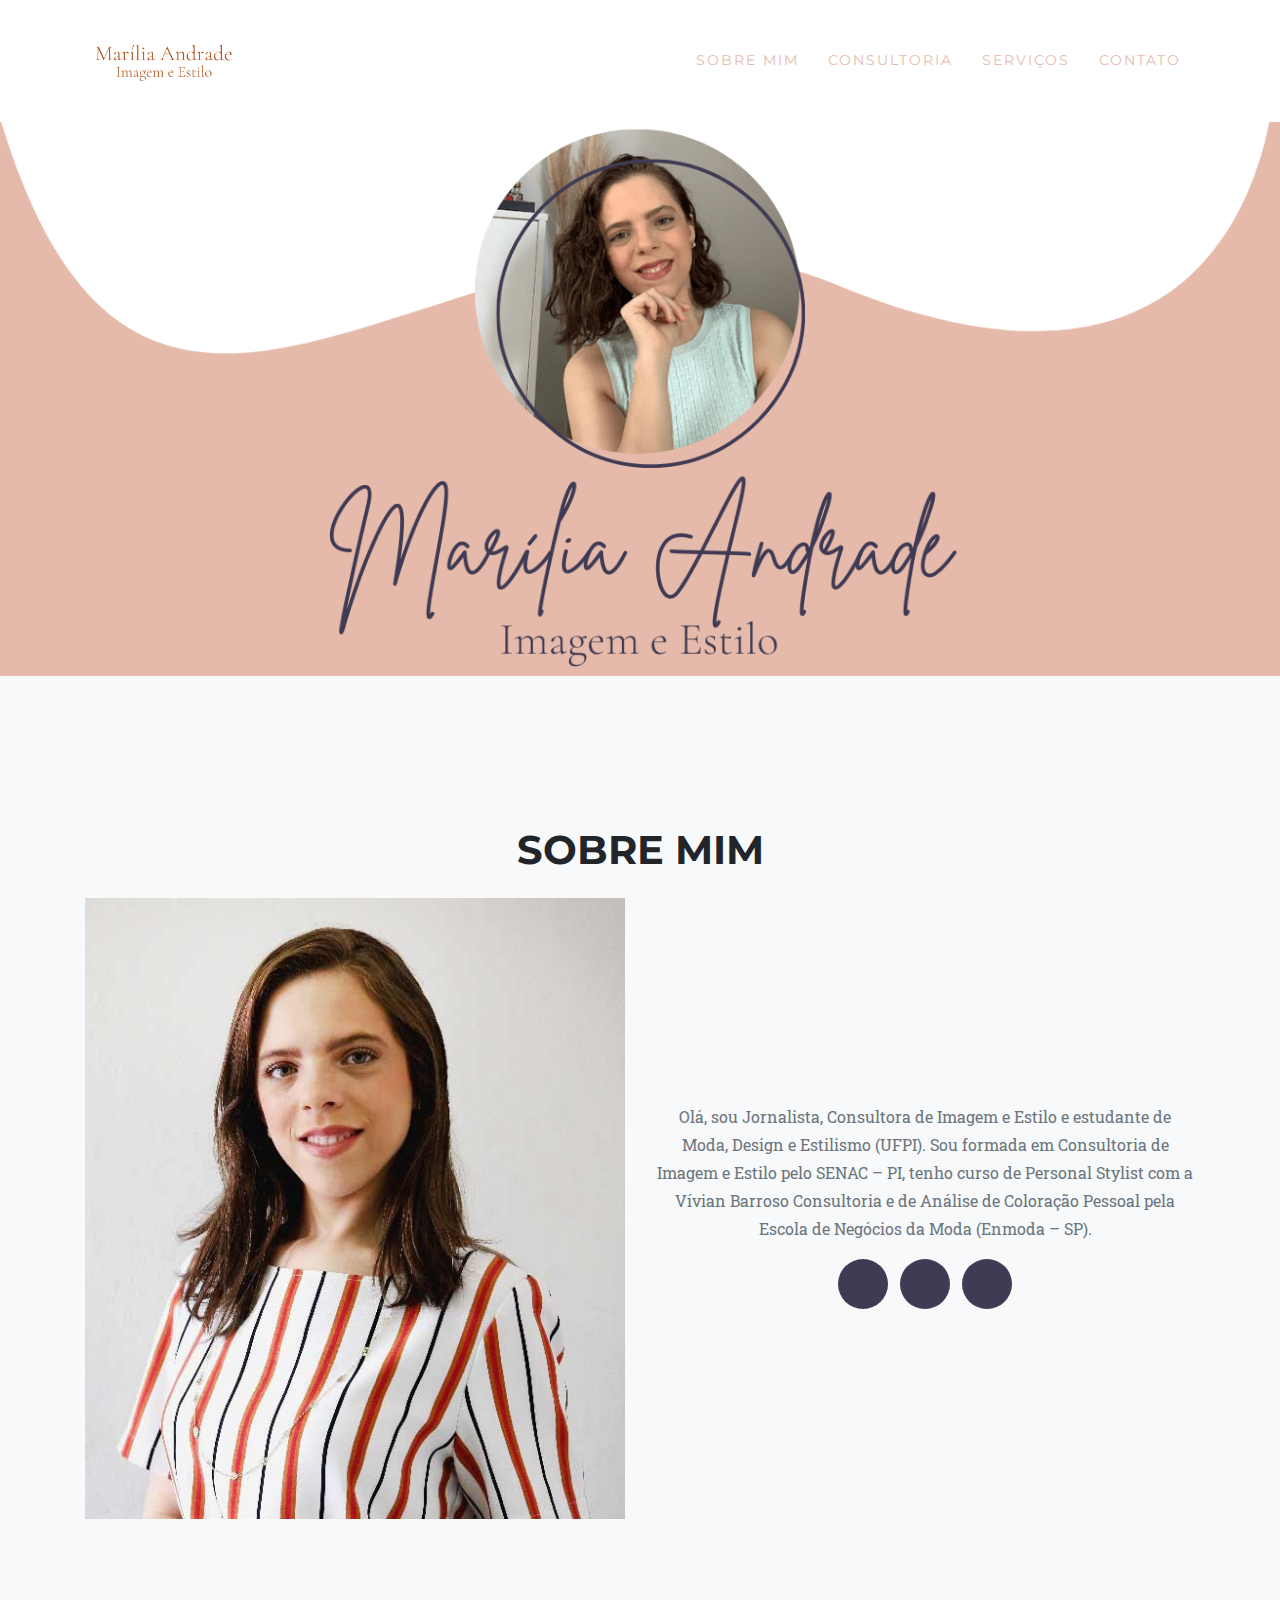
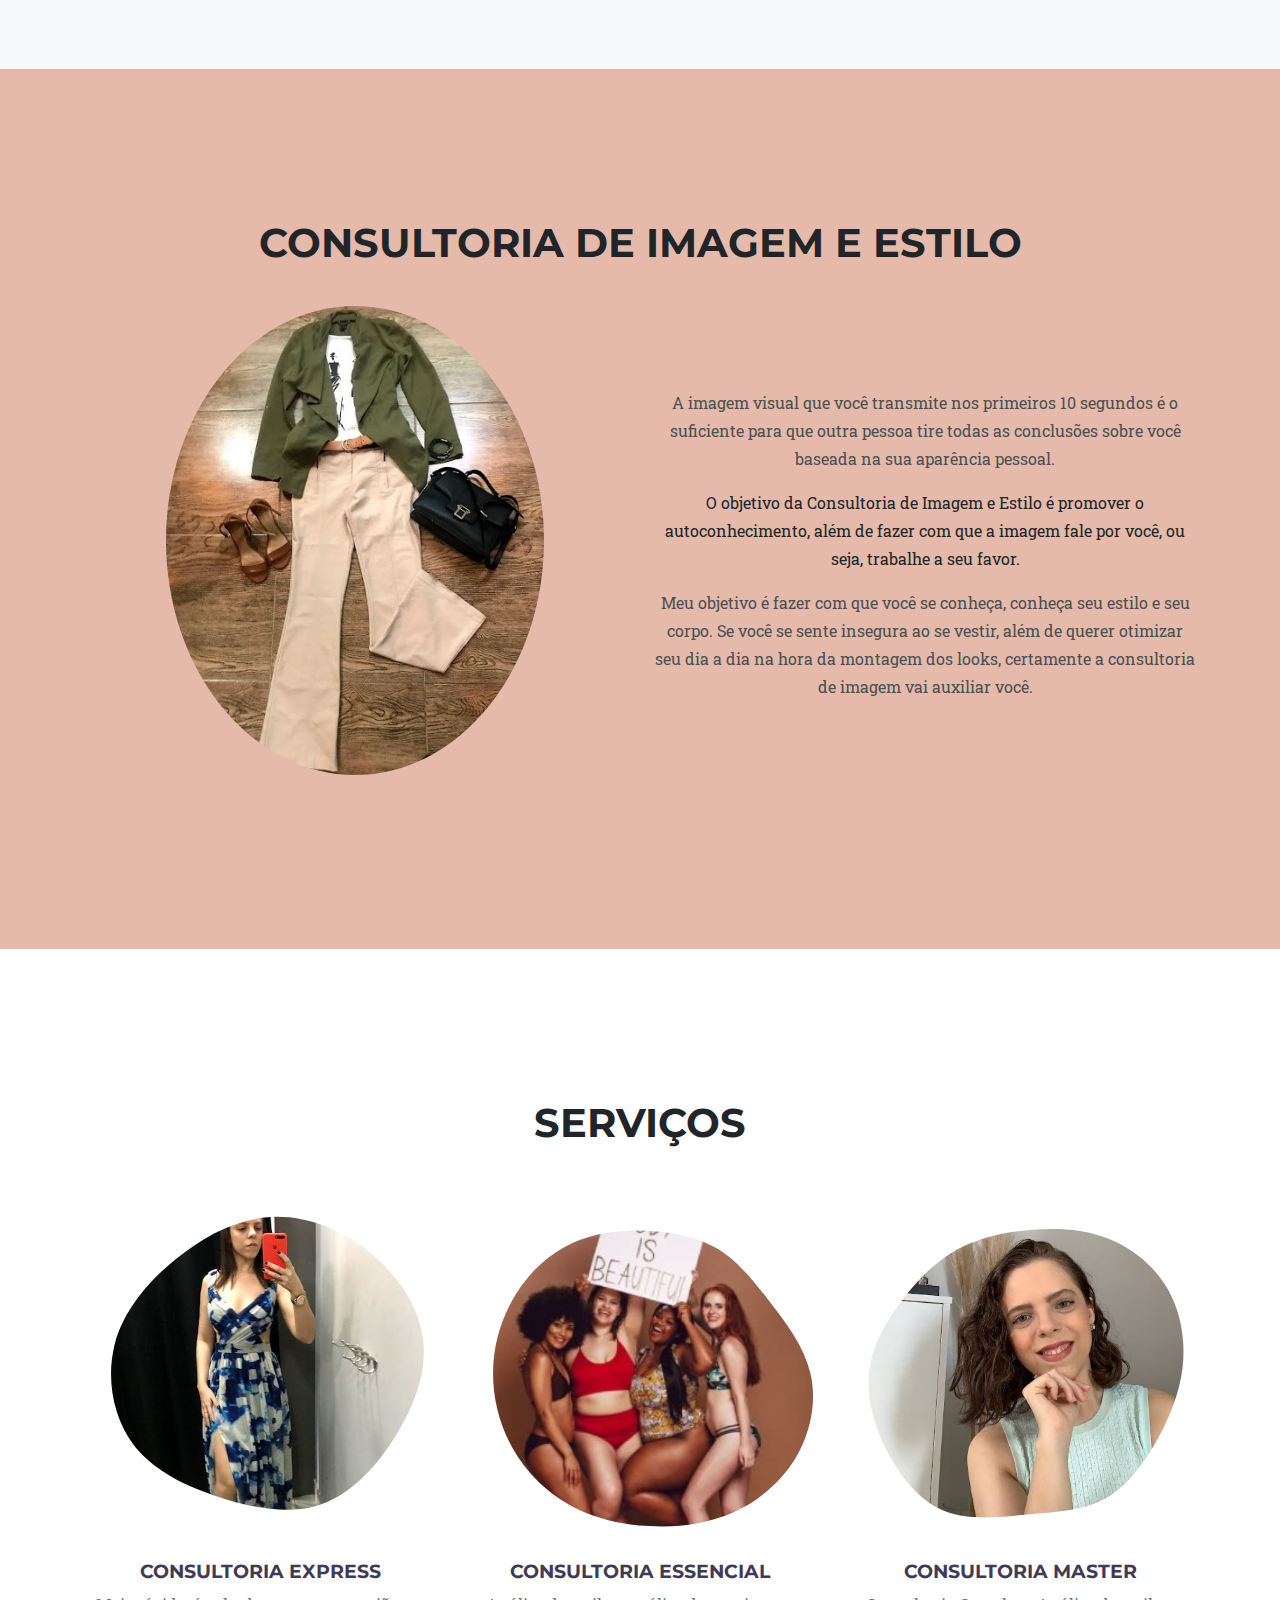
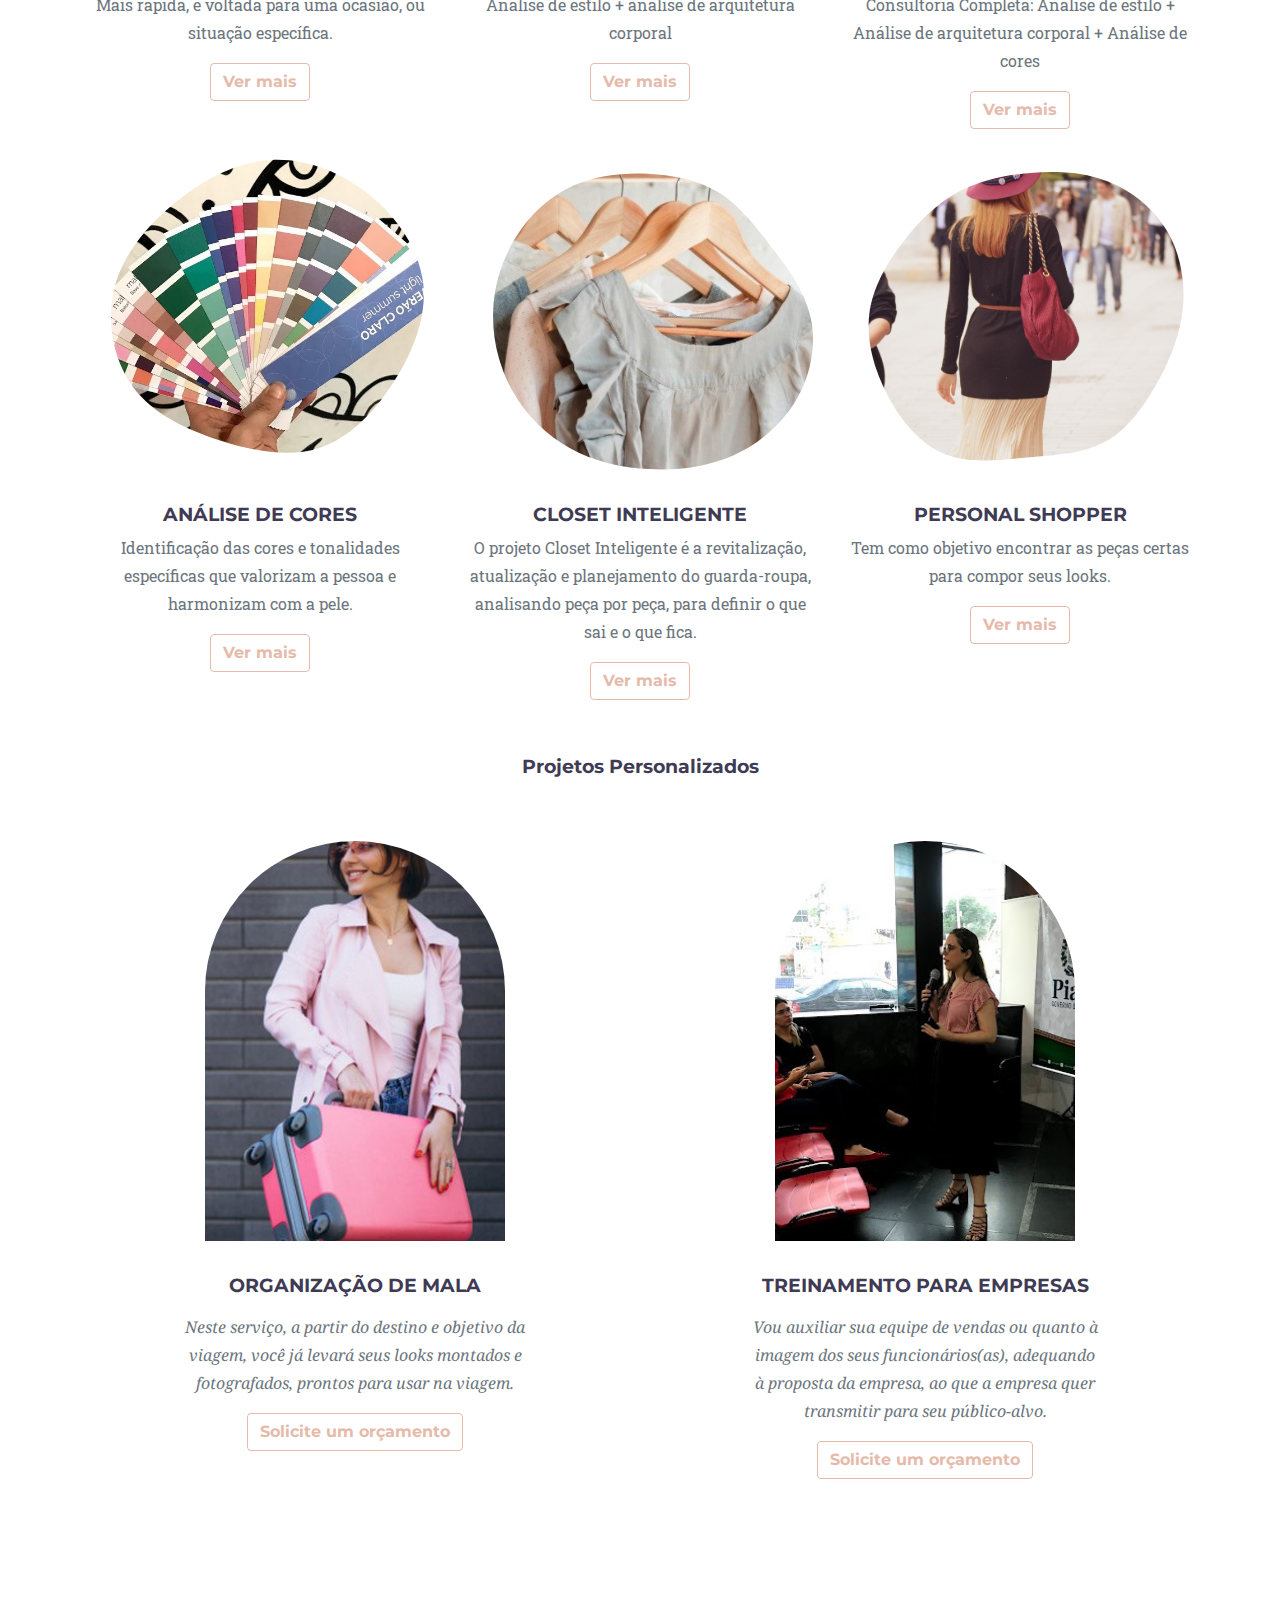
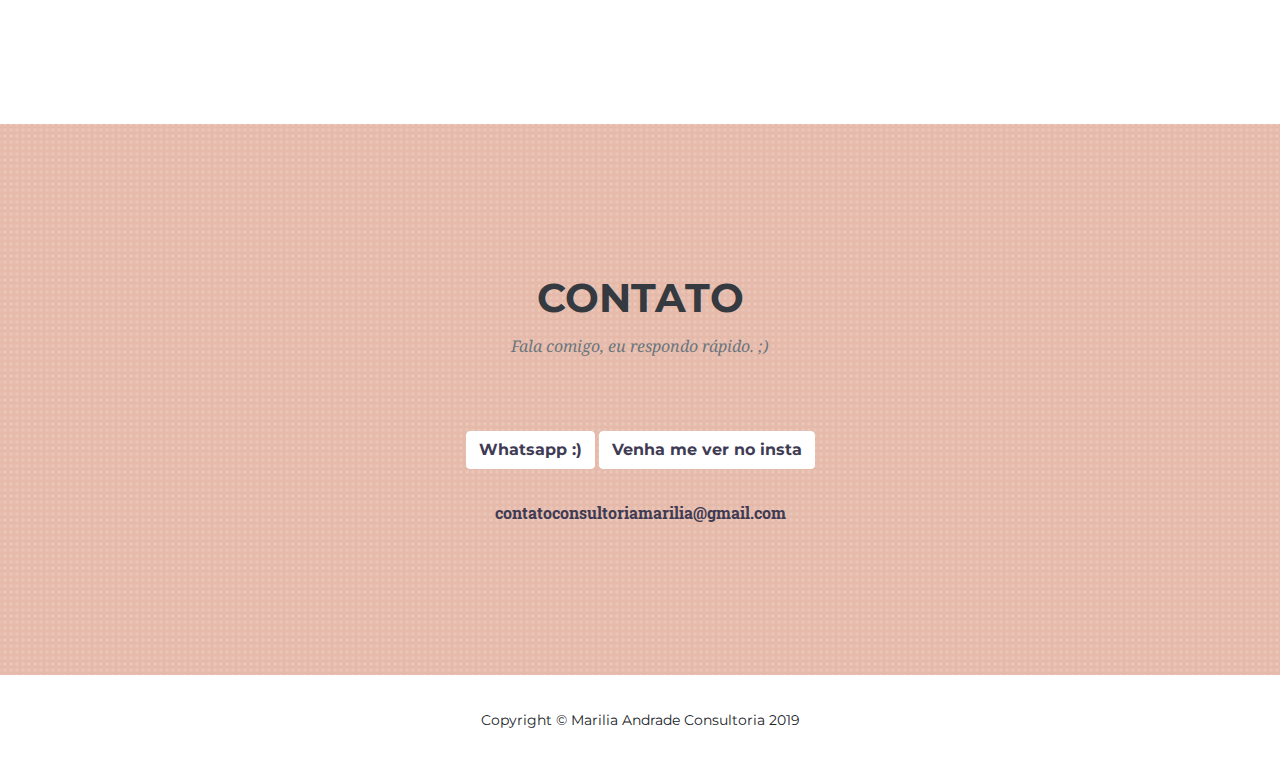
<file: index.html>
<!DOCTYPE html>
<html lang="en">

<head>
  <base href="./">
  <meta charset="utf-8">
  <meta name="viewport" content="width=device-width, initial-scale=1, shrink-to-fit=no">
  <meta name="description" content="Consultoria de Imagem e Estilo">
  <meta name="author" content="Marília Andrade">
  
  <meta property="og:title" content="Marília Andrade" />
  <meta property="og:type" content="activity" />
  <meta property="og:description" content="Consultoria de Imagem e Estilo" />
  <meta property="og:image" content="./img/logo.png" />
  <meta property="og:url" content="http://mariliaandradeconsultoria.com.br" />
  <meta property="og:site_name" content="Marília Andrade" />

  <meta name="twitter:card" content="summary">
  <meta name="twitter:title" content="Marília Andrade" />
  <meta name="twitter:description" content="Consultoria de Imagem e Estilo" />
  <meta name="twitter:image" content="./img/logo.png" />
  <meta name="twitter:url" content="http://mariliaandradeconsultoria.com.br" />

  <title>Marília Andrade - Imagem e Estilo</title>
  <!-- Bootstrap core CSS -->
  <link rel="stylesheet" href="./css/bootstrap.min.css">
  <link rel="shortcut icon" href="./img/logo.png" >
  <!-- Custom fonts for this template -->
  <link href="https://fonts.googleapis.com/css?family=Montserrat:400,700" rel="stylesheet" type="text/css">
  <link href='https://fonts.googleapis.com/css?family=Kaushan+Script' rel='stylesheet' type='text/css'>
  <link href='https://fonts.googleapis.com/css?family=Droid+Serif:400,700,400italic,700italic' rel='stylesheet' type='text/css'>
  <link href='https://fonts.googleapis.com/css?family=Roboto+Slab:400,100,300,700' rel='stylesheet' type='text/css'>
  <link href="https://use.fontawesome.com/releases/v5.7.2/css/all.css" rel="stylesheet" integrity="sha384-fnmOCqbTlWIlj8LyTjo7mOUStjsKC4pOpQbqyi7RrhN7udi9RwhKkMHpvLbHG9Sr" crossorigin="anonymous">
  <!-- Custom styles for this template -->
  <link rel="stylesheet" href="./css/landing/agency.min.css">
  <style>
    html { scroll-behavior: smooth; }
    header#header{
      background-color: var(--alternate-color);
      background-image: url('img/bg.png');
      background-size: cover;
      background-position-y: top;
      margin-top: 100px;
      height: 45vw;
    }
    .servico{padding-top:.5em;padding-bottom:.5em;}.no-full{max-width:70%}
    .servico h4 {
      color: var(--link-color);
    }
    @media screen and (max-width: 576px) {
      #portfolio .portfolio-item .portfolio-caption {
        padding: 8px;
      }  
    }
    .servico h4, #portfolio .portfolio-item .portfolio-caption h4 {
      font-size: 1.2rem;
    }
    img#logo {
      transition: all .3s ease-in;
    }
    a.whatsapp em:before { color: #25D366;}
    a.instagram em:before { color: #E1306C;}
    section#contact {
      background-color: var(--dark-color, #212529);
      background-image: url(img/polkaver.png);
      background-repeat: repeat;
      background-position: top right;
      background-size: 6px;
    }
    .mainNav .navbar-nav .nav-item .nav-link{
      transition: all .3s ease-in;
    }
    .mainNav .navbar-nav .nav-item .nav-link.active {
      color: var(--link-color);
    }
    .bg-dark *::selection, .navbar-dark *::selection, .bg-pink *::selection, section#contact *::selection {
      background-color: #726c92;
      color: black;
    }
    .bg-pink .text-muted {color: #4a5054 !important;}
    .item > * > clipPath { transform: scale(1.05); }
    .clip-arc {
      clip-path: path('M 0 200 L 0,75 A 5,5 0,0,1 150,75 L 200 200 z');
    }
    .btn-outline-primary{
      color: var(--main-color);
      border-color: var(--main-color);
    }
    .btn-outline-primary:focus, .btn-outline-primary:hover{
      background-color: var(--main-color);
      border-color: var(--main-color);
      color: white;
    }
    .portfolio-modal .modal-content ul.item-intro li {
      font-size: 16px;
      font-style: italic;
      font-family: 'Droid Serif',-apple-system,BlinkMacSystemFont,'Segoe UI',Roboto,'Helvetica Neue',Arial,sans-serif,'Apple Color Emoji','Segoe UI Emoji','Segoe UI Symbol','Noto Color Emoji';
    }
    </style>
</head>

<body id="page-top">

  <!-- Navigation -->
  <nav class="navbar navbar-expand-lg navbar-light fixed-top mainNav" id="mainNav">
    <div class="container">
      <a class="navbar-brand js-scroll-trigger" title="Marília Andrade Consultoria" href="https://mariliaandradeconsultoria.com.br/#top"><img id="logo" style="max-width:160px" src="./img/logo.png" alt="Marília Andrade" /></a>
      <button class="navbar-toggler navbar-toggler-right" type="button" data-toggle="collapse" data-target="#navbarResponsive" aria-controls="navbarResponsive" aria-expanded="false" aria-label="Toggle navigation">
        Menu
        <i class="fas fa-bars"></i>
      </button>
      <div class="collapse navbar-collapse" id="navbarResponsive">
        <ul class="navbar-nav text-uppercase ml-auto">
          <li class="nav-item">
            <a class="nav-link js-scroll-trigger" href="#about">Sobre Mim</a>
          </li>
          <li class="nav-item">
            <a class="nav-link js-scroll-trigger" href="#consulting">Consultoria</a>
          </li>
          <li class="nav-item">
            <a class="nav-link js-scroll-trigger" href="#services">Servi&ccedil;os</a>
          </li>
          <li class="nav-item">
            <a class="nav-link js-scroll-trigger" href="#contact">Contato</a>
          </li>
          <li class="nav-item" style="display:none">
            <a class="nav-link" href="/cliente">Área do cliente</a>
          </li>
        </ul>
      </div>
    </div>
  </nav>

  <!-- Header -->
  <header id="header" class="masthead">
    <div class="container">
      <div class="intro-text">
        <div class="intro-lead-in">
          <!--img src="img/marilia.png" style="max-width:64%;opacity:0;" -->
        </div>
        <div class="intro-heading" style="display:none;">Imagem é tudo!</div>
        <a class="btn btn-primary btn-xl text-uppercase js-scroll-trigger hidden" style="display:none" href="#services">Tell Me More</a>
      </div>
    </div>
  </header>

  
  <!-- Team -->
  <section id="about" class="bg-light">
    <div class="container">
      <div class="row">
        <div class="col-lg-12 text-center">
          <h2 class="section-heading text-uppercase mb-4">Sobre Mim</h2>
        </div>
      </div>
      <div class="row">
        <div class="col-12 col-sm-6" style="display: flex; justify-content: center; align-items: center;">
          <img src="img/marilia-p.jpg" style="max-width: 100%;" />
        </div>
        <div class="col-12 col-sm-6" style="display: flex; justify-content: center; align-items: center;">
          <div class="team-member" style="margin-bottom: 0;">
            <!--h4>Marília Andrade</h4 -->
            <p class="text-muted">
              Ol&aacute;, sou Jornalista, Consultora de Imagem e Estilo e estudante de Moda, Design e Estilismo (UFPI). 
              Sou formada em Consultoria de Imagem e Estilo pelo SENAC – PI, tenho curso de Personal Stylist com a Vívian Barroso Consultoria e de Análise de Coloração Pessoal pela Escola de Negócios da Moda (Enmoda – SP).
            </p>
            <ul class="list-inline social-buttons">
              <li class="list-inline-item">
                <a href="https://twitter.com/mariliaandrade">
                  <i class="fab fa-twitter"></i>
                </a>
              </li>
              <li class="list-inline-item">
                <a href="https://instagram.com/eumariliaandrade">
                  <i class="fab fa-instagram"></i>
                </a>
              </li>
              <li class="list-inline-item">
                <a href="https://api.whatsapp.com/send?phone=5586988772062">
                  <i class="fab fa-whatsapp"></i>
                </a>
              </li>
            </ul>
          </div>
        </div>
      </div>
    </div>
  </section>

  
  <!-- Services -->
  <section id="consulting" class="bg-pink">
    <div class="container">
      <div class="row mb-3">
        <div class="col-lg-12 text-center">
          <h2 class="section-heading text-uppercase">Consultoria de Imagem e Estilo</h2>
          <!-- h3 class="section-subheading text-muted">Lorem ipsum dolor sit amet consectetur.</h3 -->
        </div>
      </div>
      <div class="row servico text-center servico-1 mb-3">
        <div class="col-sm-6 col-xs-12" style="display: flex; justify-content: center; align-items: center;">
          <img class="img-fluid d-block mx-auto rounded-circle no-full" src="./img/09.jpeg" alt="">
        </div>
        <div class="col-sm-6 col-xs-12" style="display: flex; flex-direction: column; justify-content: center; align-items: center;">
          <!--h4 class="service-heading">Consultoria de Imagem e Estilo</h4-->
          <br/>
          <p class="text-muted">
            A imagem visual que você transmite nos primeiros 10 segundos
            é o suficiente para que outra pessoa tire todas as conclusões
            sobre você baseada na sua aparência pessoal.
          </p>
          <p class="">
            O objetivo da Consultoria de Imagem e Estilo é promover o
            autoconhecimento, além de fazer com que a imagem fale por
            você, ou seja, trabalhe a seu favor.
          </p>
          <p class="text-muted">
            Meu objetivo é fazer com que você se conheça, conheça seu
            estilo e seu corpo. Se você se sente insegura ao se vestir, além
            de querer otimizar seu dia a dia na hora da montagem dos
            looks, certamente a consultoria de imagem vai auxiliar você.
          </p>
        </div>
      </div>
    </div>
  </section>


  


  <!-- Services -->
  <section id="services">
    <div class="container">
      <div class="row mb-3">
        <div class="col-lg-12 text-center">
          <h2 class="section-heading text-uppercase">Serviços</h2>
        </div>
      </div>
      <div class="row servico text-center servico-1 mb-3">
        <div class="col-6 col-sm-4 mb-8 item">
          <svg viewBox="0 0 200 200" xmlns="http://www.w3.org/2000/svg" fill-rule="evenodd" clip-rule="evenodd" stroke-linejoin="round">
              <clipPath id="mask">
                  <path transform="translate(100 100)" d='M54.5,-64.4C70.2,-51.9,82,-34.2,84.1,-15.8C86.1,2.6,78.4,21.7,67.7,38.1C57.1,54.6,43.5,68.4,27.4,73.6C11.2,78.9,-7.5,75.5,-26,69.6C-44.5,63.7,-62.8,55.2,-73.8,40.5C-84.8,25.8,-88.5,4.7,-83.9,-13.6C-79.2,-31.9,-66.1,-47.6,-50.7,-60.1C-35.3,-72.6,-17.7,-82.1,0.9,-83.1C19.5,-84.2,38.9,-76.9,54.5,-64.4Z'>
              </clipPath>
              <image width="100%" height="100%" clip-path="url(#mask)" preserveAspectRatio="xMidYMid slice" href="./img/01.jpeg" />
          </svg>
          <!--<img class="img-fluid d-block mx-auto rounded-circle no-full clip-path1" src="./img/01.jpeg" alt="">-->
          <h4 class="mt-4">CONSULTORIA EXPRESS</h4>
          <p class="text-muted mt-2">Mais rápida, é voltada para uma ocasião, ou situação específica.</p>
          <a class="portfolio-link btn btn-outline-primary" data-toggle="modal" href="#portfolioModal1">Ver mais</a>
        </div>
        <div class="col-6 col-sm-4 mb-8 item">
          <svg viewBox="0 0 200 200" xmlns="http://www.w3.org/2000/svg" fill-rule="evenodd" clip-rule="evenodd" stroke-linejoin="round">
            <clipPath id="mask2">
              <path transform="translate(100 100)" d='M37.7,-65.7C48.6,-59,57,-48.4,66,-36.8C75,-25.2,84.6,-12.6,88,2C91.4,16.5,88.5,33,80.7,46.7C72.9,60.4,60.2,71.3,45.9,77.7C31.6,84,15.8,85.9,0.5,85.1C-14.9,84.3,-29.8,80.9,-42.8,73.7C-55.7,66.6,-66.7,55.7,-74,42.8C-81.3,29.9,-85.1,14.9,-84.7,0.19999999999999996C-84.4,-14.5,-79.9,-29.1,-72.2,-41.3C-64.5,-53.6,-53.5,-63.5,-40.9,-69.2C-28.3,-74.9,-14.1,-76.3,-0.3999999999999999,-75.7C13.4,-75,26.8,-72.3,37.7,-65.7Z'>
            </clipPath>
            <image width="100%" height="100%" clip-path="url(#mask2)" preserveAspectRatio="xMidYMid slice" href="./img/02.jpeg" />
          </svg>
          <!--<img class="img-fluid d-block mx-auto rounded-circle no-full clip-path2" src="./img/02.jpeg" alt="">-->
          <h4 class="mt-4">CONSULTORIA ESSENCIAL</h4>
          <p class="text-muted mt-2">Análise de estilo + análise  de arquitetura corporal</p>
          <a class="portfolio-link btn btn-outline-primary" data-toggle="modal" href="#portfolioModal2">Ver mais</a>
        </div>
        <div class="col-6 col-sm-4 mb-8 item">
          <svg viewBox="0 0 200 200" xmlns="http://www.w3.org/2000/svg" fill-rule="evenodd" clip-rule="evenodd" stroke-linejoin="round">
            <clipPath id="mask3">
              <path transform="translate(100 100)" d='M42.8,-71.6C56.3,-66.4,68.5,-56.5,75.7,-43.8C83,-31,85.4,-15.5,83.7,-1C81.9,13.5,76.2,27.1,68.9,39.8C61.6,52.5,52.8,64.3,41,70.5C29.3,76.8,14.7,77.4,-0.8,78.8C-16.2,80.2,-32.5,82.2,-45.8,76.9C-59.1,71.6,-69.5,58.9,-76.9,44.8C-84.2,30.8,-88.5,15.4,-86.8,1.0000000000000002C-85.1,-13.4,-77.3,-26.8,-68.5,-38.3C-59.7,-49.9,-49.8,-59.5,-38.2,-65.8C-26.6,-72.1,-13.3,-75,0.7,-76.1C14.7,-77.3,29.4,-76.8,42.8,-71.6Z'>
            </clipPath>
            <image width="100%" height="100%" clip-path="url(#mask3)" preserveAspectRatio="xMidYMid slice" href="./img/03.jpeg" />
          </svg>
          <!--<img class="img-fluid d-block mx-auto rounded-circle no-full clip-path3" src="./img/03.jpeg" alt="">-->
          <h4 class="mt-4">CONSULTORIA MASTER</h4>
          <p class="text-muted mt-2">Consultoria Completa: 
            Análise de estilo + Análise de arquitetura corporal + Análise de cores</p>
          <a class="portfolio-link btn btn-outline-primary" data-toggle="modal" href="#portfolioModal3">Ver mais</a>
        </div>
        <div class="col-6 col-sm-4 mb-8 item">
          <svg viewBox="0 0 200 200" xmlns="http://www.w3.org/2000/svg" fill-rule="evenodd" clip-rule="evenodd" stroke-linejoin="round">
            <clipPath id="mask">
                <path transform="translate(100 100)" d='M54.5,-64.4C70.2,-51.9,82,-34.2,84.1,-15.8C86.1,2.6,78.4,21.7,67.7,38.1C57.1,54.6,43.5,68.4,27.4,73.6C11.2,78.9,-7.5,75.5,-26,69.6C-44.5,63.7,-62.8,55.2,-73.8,40.5C-84.8,25.8,-88.5,4.7,-83.9,-13.6C-79.2,-31.9,-66.1,-47.6,-50.7,-60.1C-35.3,-72.6,-17.7,-82.1,0.9,-83.1C19.5,-84.2,38.9,-76.9,54.5,-64.4Z'>
            </clipPath>
            <image width="100%" height="100%" clip-path="url(#mask)" preserveAspectRatio="xMidYMid slice" href="./img/04.jpeg" />
          </svg>
          <!--<img class="img-fluid d-block mx-auto rounded-circle no-full clip-path4" src="./img/04.jpeg" alt="">-->
          <h4 class="mt-4">ANÁLISE DE CORES</h4>
          <p class="text-muted mt-2">Identificação das cores e tonalidades específicas que valorizam a pessoa e harmonizam com a pele.</p>
          <a class="portfolio-link btn btn-outline-primary" data-toggle="modal" href="#portfolioModal4">Ver mais</a>
        </div>
        <div class="col-6 col-sm-4 mb-8 item">
          <svg viewBox="0 0 200 200" xmlns="http://www.w3.org/2000/svg" fill-rule="evenodd" clip-rule="evenodd" stroke-linejoin="round">
            <clipPath id="mask2">
              <path transform="translate(100 100)" d='M37.7,-65.7C48.6,-59,57,-48.4,66,-36.8C75,-25.2,84.6,-12.6,88,2C91.4,16.5,88.5,33,80.7,46.7C72.9,60.4,60.2,71.3,45.9,77.7C31.6,84,15.8,85.9,0.5,85.1C-14.9,84.3,-29.8,80.9,-42.8,73.7C-55.7,66.6,-66.7,55.7,-74,42.8C-81.3,29.9,-85.1,14.9,-84.7,0.19999999999999996C-84.4,-14.5,-79.9,-29.1,-72.2,-41.3C-64.5,-53.6,-53.5,-63.5,-40.9,-69.2C-28.3,-74.9,-14.1,-76.3,-0.3999999999999999,-75.7C13.4,-75,26.8,-72.3,37.7,-65.7Z'>
            </clipPath>
            <image width="100%" height="100%" clip-path="url(#mask2)" preserveAspectRatio="xMidYMid slice" href="./img/05.jpeg" />
          </svg>
          <!--<img class="img-fluid d-block mx-auto rounded-circle no-full clip-path5" src="./img/05.jpeg" alt="">-->
          <h4 class="mt-4">CLOSET INTELIGENTE</h4>
          <p class="text-muted mt-2">O projeto Closet Inteligente é a revitalização, atualização e planejamento do guarda-roupa, analisando peça por peça, para definir o que sai e o que fica.</p>
          <a class="portfolio-link btn btn-outline-primary" data-toggle="modal" href="#portfolioModal5">Ver mais</a>
        </div>
        <div class="col-6 col-sm-4 mb-8 item">
          <svg viewBox="0 0 200 200" xmlns="http://www.w3.org/2000/svg" fill-rule="evenodd" clip-rule="evenodd" stroke-linejoin="round">
            <clipPath id="mask3">
              <path transform="translate(100 100)" d='M42.8,-71.6C56.3,-66.4,68.5,-56.5,75.7,-43.8C83,-31,85.4,-15.5,83.7,-1C81.9,13.5,76.2,27.1,68.9,39.8C61.6,52.5,52.8,64.3,41,70.5C29.3,76.8,14.7,77.4,-0.8,78.8C-16.2,80.2,-32.5,82.2,-45.8,76.9C-59.1,71.6,-69.5,58.9,-76.9,44.8C-84.2,30.8,-88.5,15.4,-86.8,1.0000000000000002C-85.1,-13.4,-77.3,-26.8,-68.5,-38.3C-59.7,-49.9,-49.8,-59.5,-38.2,-65.8C-26.6,-72.1,-13.3,-75,0.7,-76.1C14.7,-77.3,29.4,-76.8,42.8,-71.6Z'>
            </clipPath>
            <image width="100%" height="100%" clip-path="url(#mask3)" preserveAspectRatio="xMidYMid slice" href="./img/06.jpeg" />
          </svg>
          <!--<img class="img-fluid d-block mx-auto rounded-circle no-full clip-path6" src="./img/06.jpeg" alt="">-->
          <h4 class="mt-4">PERSONAL SHOPPER</h4>
          <p class="text-muted mt-2">Tem como objetivo encontrar as peças certas para compor seus looks.</p>
          <a class="portfolio-link btn btn-outline-primary" data-toggle="modal" href="#portfolioModal6">Ver mais</a>
        </div>
      </div>
      <!-- portfolio -->
      <div class="row servico servico-2 mt-3 mb-4" id="portfolio">
        <div class="col-lg-12 col-xs-12 text-center mb-5 mt-2 ">
          <h4 class="service-heading">Projetos Personalizados</h4>
        </div>

        <div class="col-6 portfolio-item">
          <span class="portfolio-link">
            <svg viewBox="0 0 200 200" xmlns="http://www.w3.org/2000/svg" fill-rule="evenodd" clip-rule="evenodd" stroke-linejoin="round">
              <clipPath id="maskArc1">
                <path transform="translate(25, 0)" d='M 0 200 L 0,75 A 5,5 0,0,1 150,75 L 150 200 z'>
              </clipPath>
              <image width="100%" height="100%" clip-path="url(#maskArc1)" preserveAspectRatio="xMidYMid slice" href="./img/07.jpg" />
            </svg>
            <!--<img class="img-fluid clip-arc" src="./img/07.jpg" alt="">-->
          </span>
          <div class="portfolio-caption">
            <h4 class="mt-2 mb-3">ORGANIZAÇÃO DE MALA</h4>
            <p class="text-muted">Neste serviço, a partir do destino e objetivo da viagem, você já levará seus looks montados e fotografados, prontos para usar na viagem.</p>
            <a class="mt-3 mb-2 btn btn-outline-primary" href="#contact" >Solicite um orçamento</a>
          </div>
        </div>

        <div class="col-6 portfolio-item">
          <span class="portfolio-link">            
            <svg viewBox="0 0 200 200" xmlns="http://www.w3.org/2000/svg" fill-rule="evenodd" clip-rule="evenodd" stroke-linejoin="round">
              <clipPath id="maskArc2">
                <path transform="translate(25, 0)" d='M 0 200 L 0,75 A 5,5 0,0,1 150,75 L 150 200 z'>
              </clipPath>
              <image width="100%" height="100%" clip-path="url(#maskArc2)" preserveAspectRatio="xMidYMid slice" href="./img/08.jpg" />
            </svg>
            <!--<img class="img-fluid clip-arc" src="./img/08.jpg" alt="">-->
          </span>
          <div class="portfolio-caption">
            <h4 class="mt-2 mb-3">TREINAMENTO PARA EMPRESAS</h4>
            <p class="text-muted">Vou auxiliar sua equipe de vendas ou quanto à imagem dos seus funcionários(as), adequando à proposta da empresa, ao que a empresa quer transmitir para seu público-alvo.</p>
            <a class="mt-3 mb-2 btn btn-outline-primary" href="#contact" >Solicite um orçamento</a>
          </div>
        </div>

        <!--
        <div class="col-6 portfolio-item">
          <a class="portfolio-link" data-toggle="modal" href="#portfolioModal2">
            <div class="portfolio-hover">
              <div class="portfolio-hover-content">
                <i class="fas fa-plus fa-3x"></i>
              </div>
            </div>
            <img class="img-fluid" src="./img/portfolio/08-thumbnail.jpg" alt="">
          </a>
          <div class="portfolio-caption">
            <h4>Personal</h4>
            <p class="text-muted">Shopper</p>
          </div>
        </div>
        <div class="col-lg-3 col-sm-6 portfolio-item">
          <a class="portfolio-link" data-toggle="modal" href="#portfolioModal3">
            <div class="portfolio-hover">
              <div class="portfolio-hover-content">
                <i class="fas fa-plus fa-3x"></i>
              </div>
            </div>
            <img class="img-fluid" src="./img/portfolio/09-thumbnail.jpg" alt="">
          </a>
          <div class="portfolio-caption">
            <h4>Organização</h4>
            <p class="text-muted">de Mala</p>
          </div>
        </div>
        <div class="col-lg-3 col-sm-6 portfolio-item">
          <a class="portfolio-link" data-toggle="modal" href="#portfolioModal4">
            <div class="portfolio-hover">
              <div class="portfolio-hover-content">
                <i class="fas fa-plus fa-3x"></i>
              </div>
            </div>
            <img class="img-fluid" src="./img/portfolio/11-thumbnail.jpg" alt="">
          </a>
          <div class="portfolio-caption">
            <h4>Treinamento</h4>
            <p class="text-muted">para Empresas</p>
          </div>
        </div>
        -->
      </div>
    </div>
  </section>

  <!-- Contact -->
  <section id="contact">
    <div class="container">
      <div class="row">
        <div class="col-lg-12 text-center">
          <h2 class="section-heading text-dark text-uppercase">Contato</h2>
          <h3 class="section-subheading text-muted">Fala comigo, eu respondo rápido. ;)</h3>
        </div>
      </div>
      <div class="row">
        <div class="col text-center">
          <a class="btn btn-primary whatsapp mb-2" href="https://api.whatsapp.com/send?phone=5586988772062">
            <em class="fab fa-whatsapp"></em> Whatsapp :)
          </a>
          <a class="btn btn-primary instagram mb-2" href="https://instagram.com/eumariliaandrade">
            <em class="fab fa-instagram"></em> Venha me ver no insta
          </a>
          <br/><br/>
          <em class="fas fa-envelope"></em> <strong><a style="color: var(--link-color);" href="mailto:contatoconsultoriamarilia@gmail.com">contatoconsultoriamarilia@gmail.com</a></strong>
          
      </div>
      <!-- form -->
      <!--
      <div class="row">

        <div class="col-lg-12">
          <form style="display: none;" id="contactForm" name="sentMessage" novalidate="novalidate" method="POST" action="https://formspree.io/contato@mariliaandradeconsultoria.com.br">
            <div class="row">
              <div class="col-md-6">
                <div class="form-group">
                  <input class="form-control" name="name" id="name" type="text" placeholder="Seu nome *" required="required" data-validation-required-message="Por favor preencha seu nome.">
                  <p class="help-block text-danger"></p>
                </div>
                <div class="form-group">
                  <input class="form-control" id="email" name="_replyTo" type="email" placeholder="Seu e-mail *" required="required" data-validation-required-message="Por favor preencha seu e-mail.">
                  <p class="help-block text-danger"></p>
                </div>
                <div class="form-group">
                  <input class="form-control" id="phone" type="tel" name="_fone" placeholder="Seu telefone *" required="required" data-validation-required-message="Por favor preencha seu telefone.">
                  <p class="help-block text-danger"></p>
                </div>
              </div>
              <div class="col-md-6">
                <div class="form-group">
                  <textarea class="form-control" id="message" name="message" placeholder="Mensagem *" required="required" data-validation-required-message="Por favor preencha sua mensagem."></textarea>
                  <p class="help-block text-danger"></p>
                </div>
              </div>
              <div class="clearfix"></div>
              <div class="col-lg-12 text-center">
                <div id="success"></div>
                <button id="sendMessageButton" class="btn btn-primary btn-xl text-uppercase" type="submit">Enviar Mensagem!</button>
              </div>
            </div>
          </form>
        </div>
      </div>
      -->
    </div>
  </section>

  <!-- Footer -->
  <footer id="footer">
    <div class="container">
      <div class="row">
        <div class="col">
          <span class="copyright">Copyright &copy; Marilia Andrade Consultoria 2019</span>
        </div>
        <!--div class="col-md-4">
          <ul class="list-inline social-buttons">
            <li class="list-inline-item">
              <a href="http://twitter.com/mariliaandrade">
                <i class="fab fa-twitter"></i>
              </a>
            </li>
            <li class="list-inline-item">
              <a href="#">
                <i class="fab fa-facebook-f"></i>
              </a>
            </li>
            <li class="list-inline-item">
              <a href="#">
                <i class="fab fa-linkedin-in"></i>
              </a>
            </li>
          </ul>
        </div>
        <div class="col-md-4">
          <ul class="list-inline quicklinks" style="display:none">
            <li class="list-inline-item">
              <a href="#">Privacy Policy</a>
            </li>
            <li class="list-inline-item">
              <a href="#">Terms of Use</a>
            </li>
          </ul>
        </div-->
      </div>
    </div>
  </footer>

  <!-- Portfolio Modals -->
  <!-- Modal 1 -->
  <div class="portfolio-modal modal fade" id="portfolioModal1" tabindex="-1" role="dialog" aria-hidden="true">
    <div class="modal-dialog">
      <div class="modal-content">
        <div class="close-modal" data-dismiss="modal">
          <div class="lr">
            <div class="rl"></div>
          </div>
        </div>
        <div class="container">
          <div class="row">
            <div class="col-lg-8 mx-auto">
              <div class="modal-body">
                <!-- Project Details Go Here -->
                <h2 class="text-uppercase">Consultoria Express</h2>
                <!--img class="img-fluid d-block mx-auto" src="./img/01.jpeg" alt=""-->
                <p>
                  A Consultoria Express é voltada a uma ocasião específica e com um objetivo específico, no qual @ cliente precisa alinhar sua imagem à ocasião, como um evento importante para a carreira profissional ou de importância pessoal.
                </p>
                <p class="item-intro">Investimento: R$ 300,00</p>
                <button class="btn btn-primary" data-dismiss="modal" type="button">
                  <i class="fas fa-times"></i>
                  Fechar</button>
              </div>
            </div>
          </div>
        </div>
      </div>
    </div>
  </div>
  <!-- Modal 2 -->
  <div class="portfolio-modal modal fade" id="portfolioModal2" tabindex="-1" role="dialog" aria-hidden="true">
    <div class="modal-dialog">
      <div class="modal-content">
        <div class="close-modal" data-dismiss="modal">
          <div class="lr">
            <div class="rl"></div>
          </div>
        </div>
        <div class="container">
          <div class="row">
            <div class="col-lg-8 mx-auto">
              <div class="modal-body">
                <!-- Project Details Go Here -->
                <h2 class="text-uppercase">Consultoria Essencial</h2>
                <!--img class="img-fluid d-block mx-auto" src="./img/portfolio/02-full.jpg" alt=""-->
                <p>A Consultoria Essencial é um bom começo para quem quer se conhecer. Por meio dela, você saberá seu estilo pessoal e sua arquitetura corporal.</p>
                <p>O estilo é uma forma poderosa de comunicação, que se potencializa quando o que vestimos reflete quem somos, e vai além, pode nos ajudar a ser quem desejamos. Conhecer seu estilo pessoal permitirá que transmitir a imagem que deseja a inda fazer escolhas mais assertivas nas hora das compras.</p>
                <p>Já a análise do tipo físico irá permitir descobrir o que valoriza ou não no corpo no seu corpo. A análise da arquitettura corporal e suas particularidades físicas possibilita a escolha de peças de roupas que valorizem, criando uma harmonia visual.</p>
                <p class="item-intro">Investimento: R$ 400,00</p>
                <button class="btn btn-primary" data-dismiss="modal" type="button">
                  <i class="fas fa-times"></i> Fechar</button>
              </div>
            </div>
          </div>
        </div>
      </div>
    </div>
  </div>
  <!-- Modal 3 -->
  <div class="portfolio-modal modal fade" id="portfolioModal3" tabindex="-1" role="dialog" aria-hidden="true">
    <div class="modal-dialog">
      <div class="modal-content">
        <div class="close-modal" data-dismiss="modal">
          <div class="lr">
            <div class="rl"></div>
          </div>
        </div>
        <div class="container">
          <div class="row">
            <div class="col-lg-8 mx-auto">
              <div class="modal-body">
                <!-- Project Details Go Here -->
                <h2 class="text-uppercase">Consultoria Master</h2>
                <!--img class="img-fluid d-block mx-auto" src="./img/portfolio/03-full.jpg" alt=""-->
                <p>Aqui você terá todas as etapas da consultoria de imagem, iniciando pela análise de estilo pessoal, análise de arquitetura corporal e finalizando com a análise de cores.</p>
                <p>A vantagem da consultoria master é ter todos os serviços de consultoria em um combo, com o valor de investimento mais interessante.</p>
                <p class="item-intro">Investimento: R$ 800,00</p>
                <button class="btn btn-primary" data-dismiss="modal" type="button">
                  <i class="fas fa-times"></i> Fechar</button>
              </div>
            </div>
          </div>
        </div>
      </div>
    </div>
  </div>
  <!-- Modal 4 -->
  <div class="portfolio-modal modal fade" id="portfolioModal4" tabindex="-1" role="dialog" aria-hidden="true">
    <div class="modal-dialog">
      <div class="modal-content">
        <div class="close-modal" data-dismiss="modal">
          <div class="lr">
            <div class="rl"></div>
          </div>
        </div>
        <div class="container">
          <div class="row">
            <div class="col-lg-8 mx-auto">
              <div class="modal-body">
                <!-- Project Details Go Here -->
                <h2 class="text-uppercase">Análise de Cores</h2>
                <!--p class="item-intro text-muted">Lorem ipsum dolor sit amet consectetur.</p-->
                <!--img class="img-fluid d-block mx-auto" src="./img/portfolio/04-full.jpg" alt=""-->
                <p>Quando a pessoa usa a cor que harmoniza com seu tom de pele, a aparência se torna mais iluminada, saudável, rejuvenescida, do mesmo modo, quando não harmoniza, pode aparentar cansaço, envelhecimento e destacar as imperfeições do rosto.</p>
                <p>A análise de coloração pessoal é um técnica que traz resultados imediatos. O objetivo é identificar quais cores e tonalidades específicas valorizam a pessoa e harmonizam com a pele.</p>
                <p>Trabalho com o método Sazonal Expandido, com 12 paletas de coloração e estações. Você receberá sua cartela com sua estação após a análise.</p>

                <p class="item-intro mb-0">Investimento:
                  <ul class="list-inline item-intro">
                    <li>Cartela virtual: R$ 400,00</li>
                    <li>Cartela mini: R$ 500,00</li>
                    <li>Cartela grande: R$ 600,00</li>
                  </ul>
                </p>
                
                <button class="btn btn-primary" data-dismiss="modal" type="button">
                  <i class="fas fa-times"></i> Fechar</button>
              </div>
            </div>
          </div>
        </div>
      </div>
    </div>
  </div>
  <!-- Modal 5 -->
  <div class="portfolio-modal modal fade" id="portfolioModal5" tabindex="-1" role="dialog" aria-hidden="true">
    <div class="modal-dialog">
      <div class="modal-content">
        <div class="close-modal" data-dismiss="modal">
          <div class="lr">
            <div class="rl"></div>
          </div>
        </div>
        <div class="container">
          <div class="row">
            <div class="col-lg-8 mx-auto">
              <div class="modal-body">
                <!-- Project Details Go Here -->
                <h2 class="text-uppercase">Closet Inteligente</h2>
                <!--
                  <img class="img-fluid d-block mx-auto" src="./img/portfolio/05-full.jpg" alt="">
                -->
                <p>O guarda-roupa ideal é aquele que você encontra as peças certas.</p>
                <p> O projeto Closet Inteligente é a revitalização, atualização e planejamento do guarda-roupa, analisando peça por peça, para definir o que sai e o que fica.                </p>
                  <p>  Você receberá orientações sobre as coordenações de looks com as peças que têm no closet, podendo consultar posteriormente nas fotos pelo celular.</p>
                <p class="item-intro">Investimento: R$ 400,00</p>
                <button class="btn btn-primary" data-dismiss="modal" type="button">
                  <i class="fas fa-times"></i> Fechar</button>
              </div>
            </div>
          </div>
        </div>
      </div>
    </div>
  </div>
  <!-- Modal 6 -->
  <div class="portfolio-modal modal fade" id="portfolioModal6" tabindex="-1" role="dialog" aria-hidden="true">
    <div class="modal-dialog">
      <div class="modal-content">
        <div class="close-modal" data-dismiss="modal">
          <div class="lr">
            <div class="rl"></div>
          </div>
        </div>
        <div class="container">
          <div class="row">
            <div class="col-lg-8 mx-auto">
              <div class="modal-body">
                <!-- Project Details Go Here -->
                <h2 class="text-uppercase">Personal Shopper</h2>
                <!--img class="img-fluid d-block mx-auto" src="./img/portfolio/06-full.jpg" alt=""-->
                <p>Tem como objetivo encontrar as peças certas para compor os looks.</p>
                <p>Direcionado para clientes que já sabem o que precisam no closet, ou que desejam comprar peças para ocasiões especiais como viagem, festa, celebrações, trabalho.</p>
                <p>  Faço também somente o roteiro de compras se desejar.</p>

                <p class="item-intro">Investimento: R$ 200,00 / hora</p>
                <button class="btn btn-primary" data-dismiss="modal" type="button">
                  <i class="fas fa-times"></i> Fechar</button>
              </div>
            </div>
          </div>
        </div>
      </div>
    </div>
  </div>

  <!-- Bootstrap core JavaScript -->
  <script src="./js/jquery.min.js"></script>
  <script src="./js/bootstrap.min.js"></script>
  <!-- Plugin JavaScript -->
  <script src="./js/jquery.easing.min.js"></script>
  <!-- Contact form JavaScript -->
  <!-- script src="./js/landing/jqBootstrapValidation.js"></script-->
  <!-- script src="./js/landing/contact_me.js"></script-->
  <!-- Custom scripts for this template -->
  <script src="./js/landing/agency.min.js"></script>

</body>

</html>
</file>
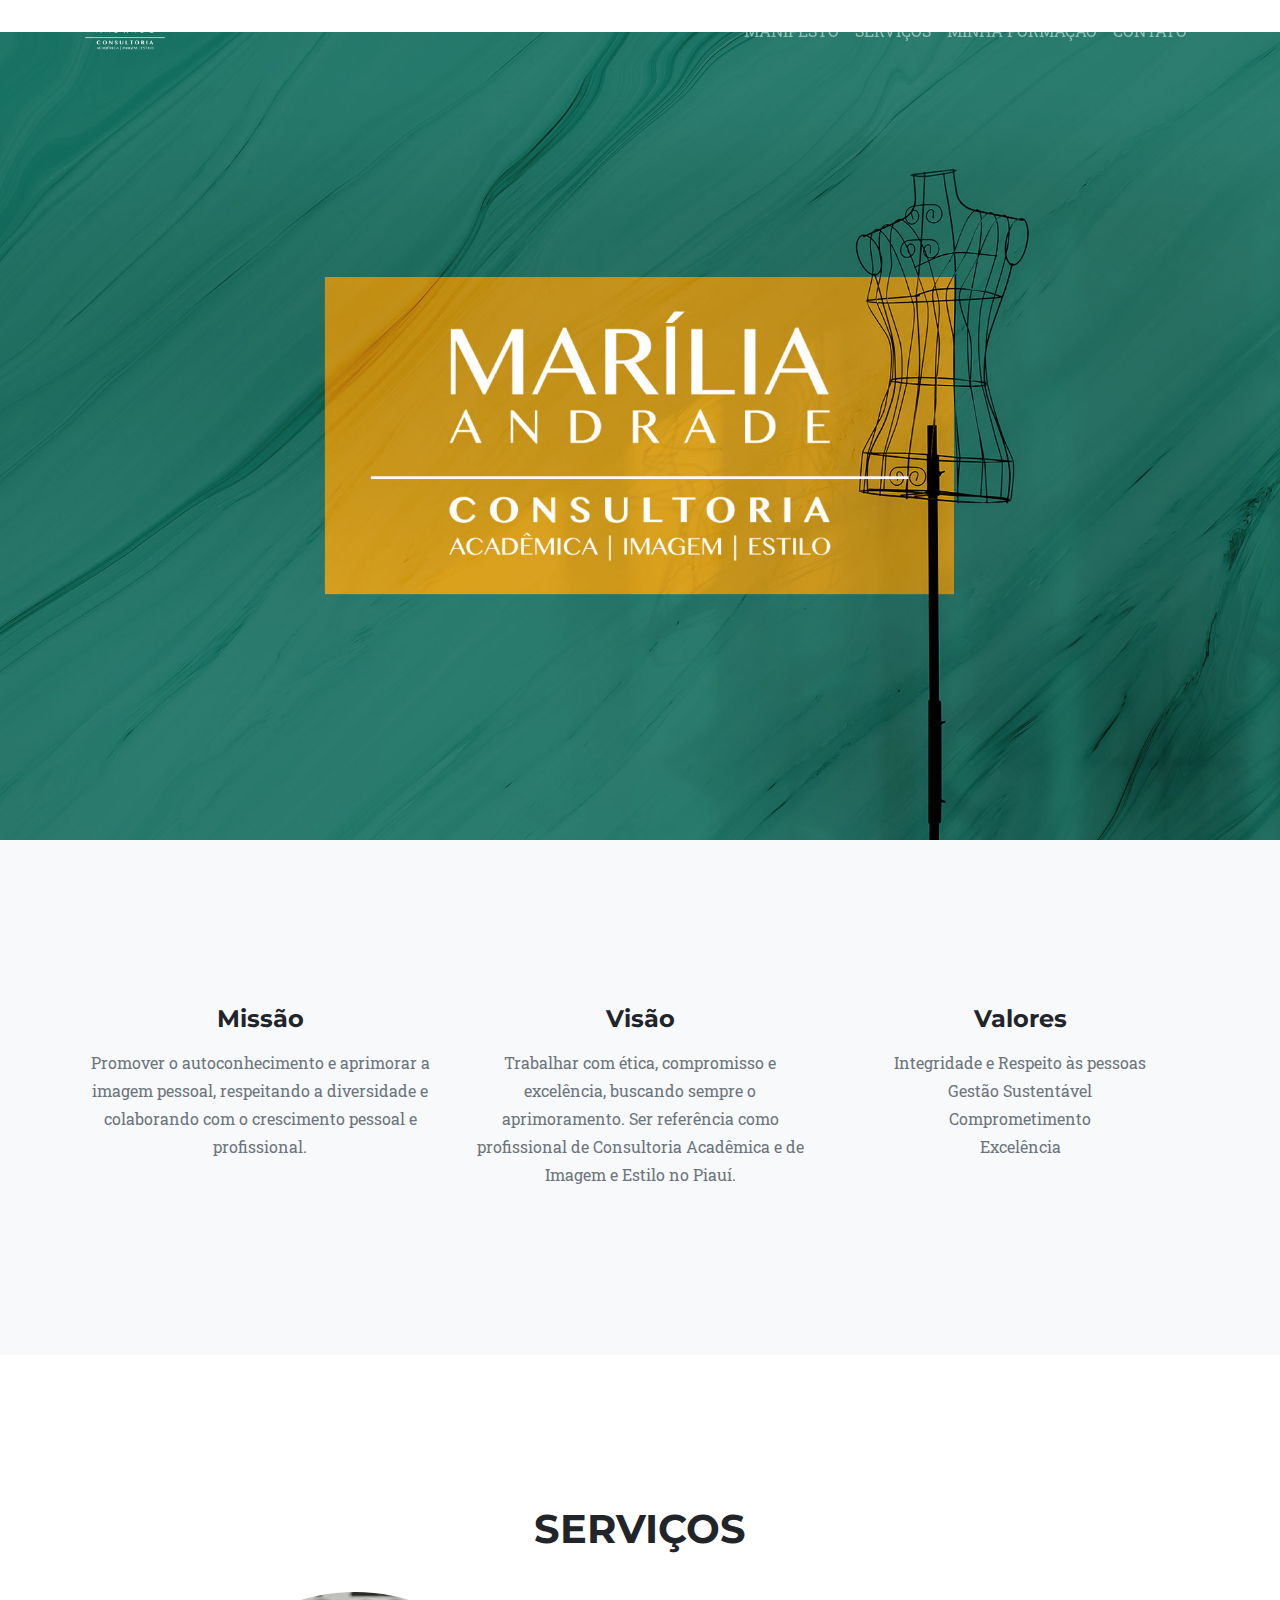
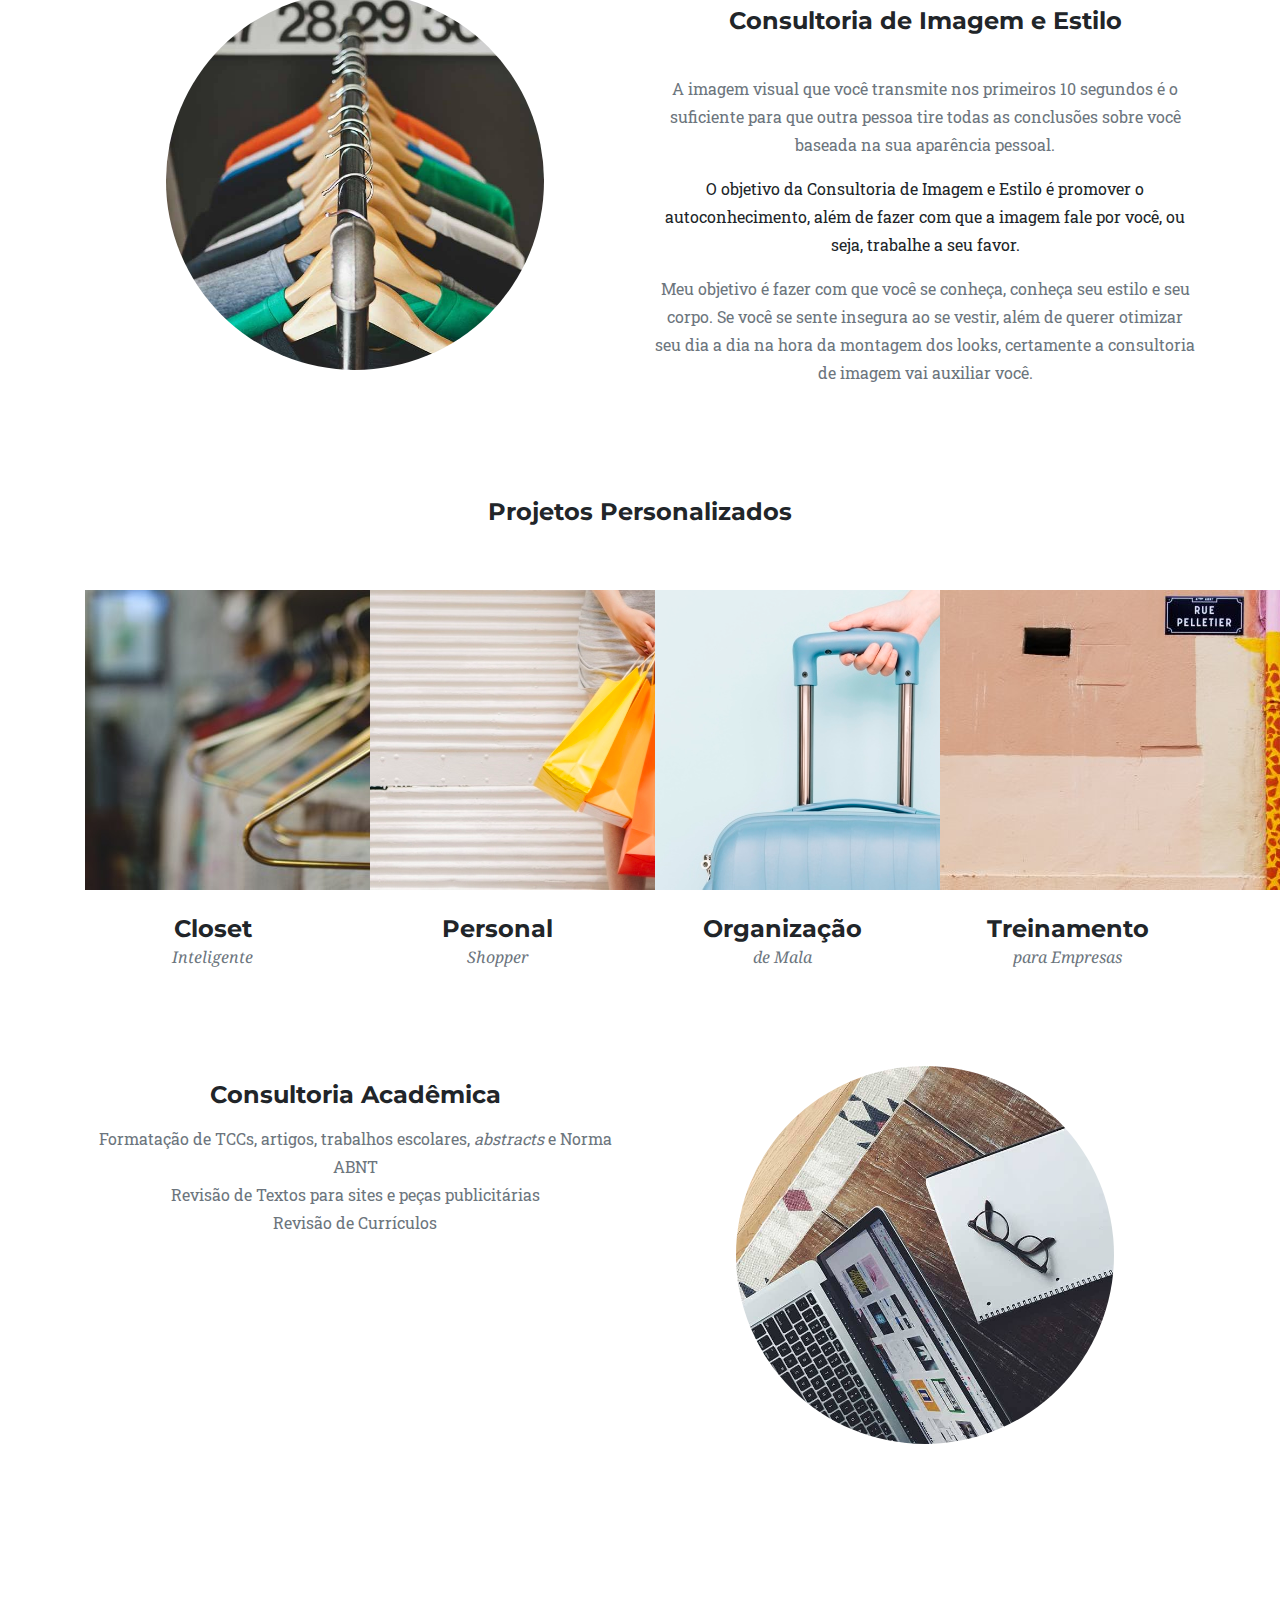
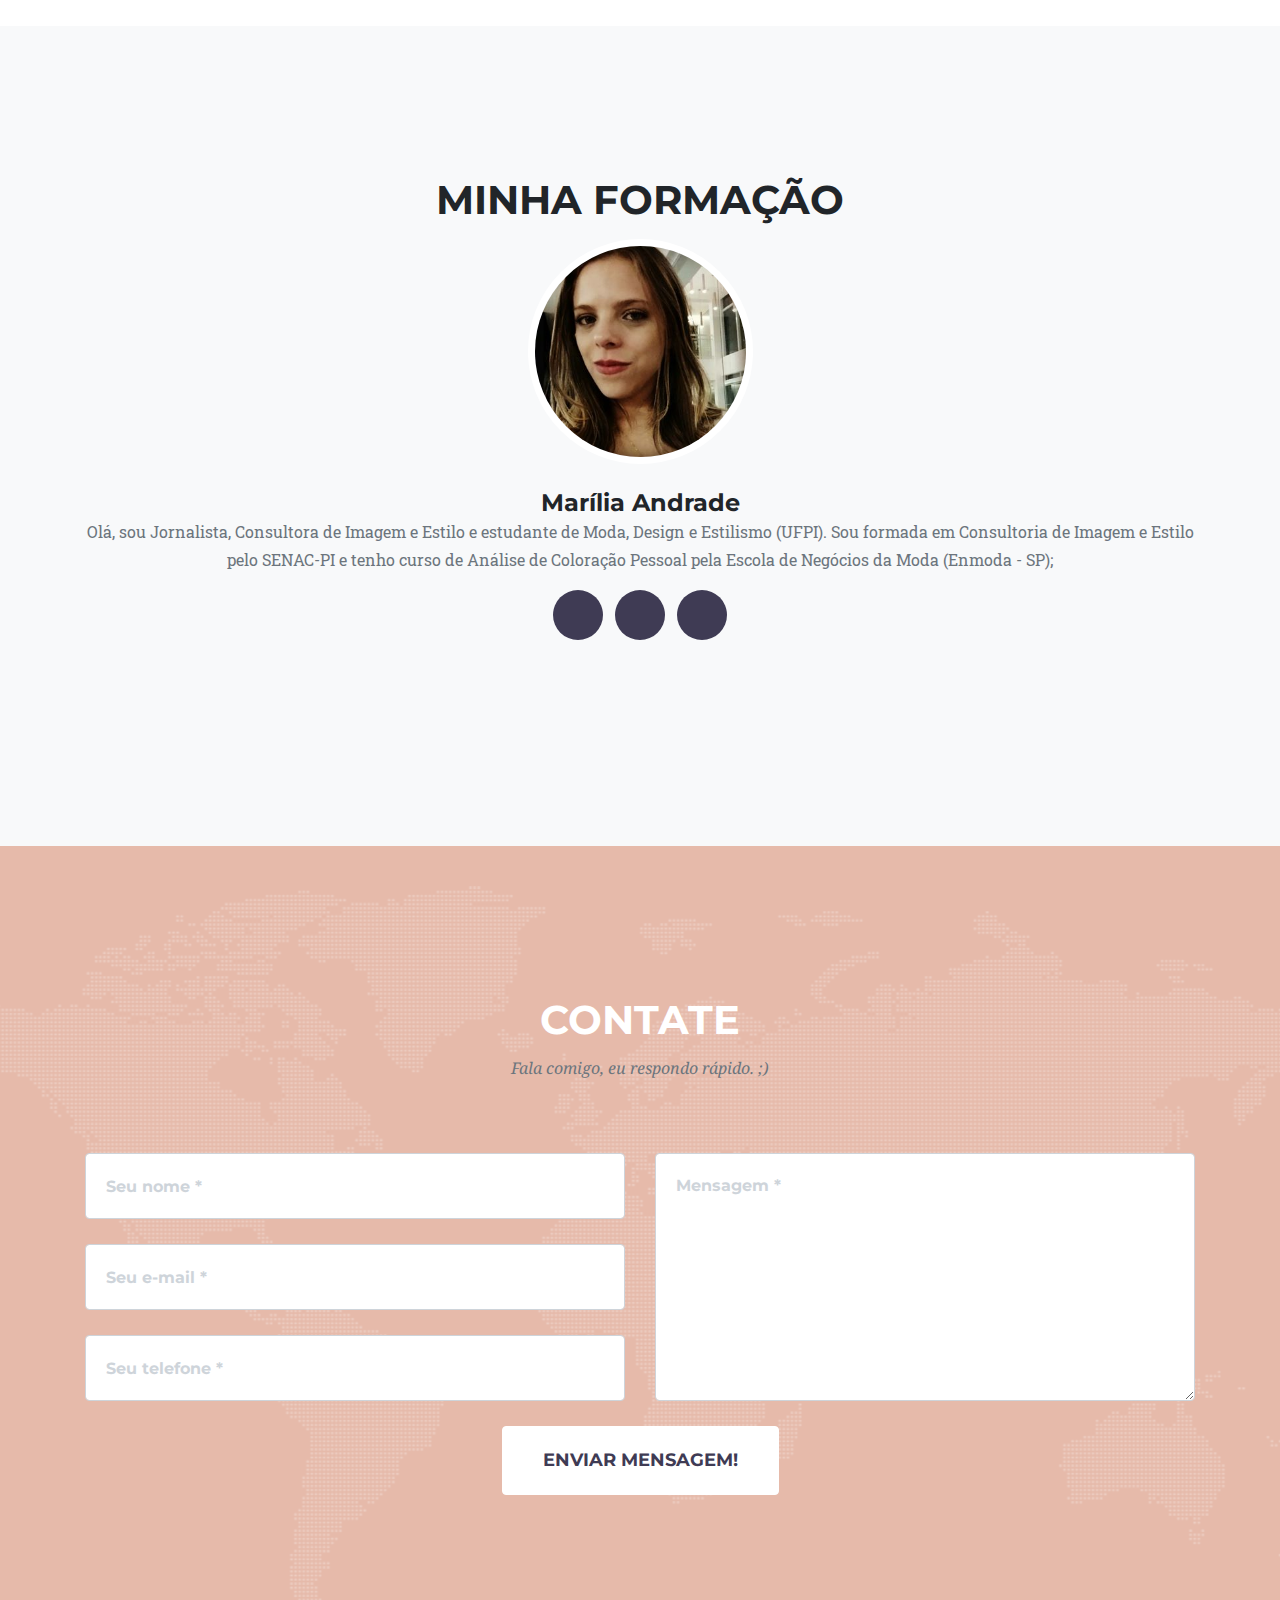
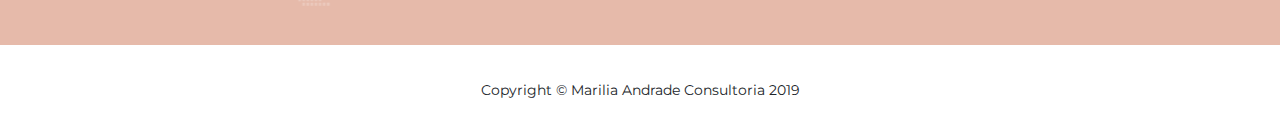
<file: landing.html>
<!DOCTYPE html>
<html lang="en">

<head>
  <base href="./">
  <meta charset="utf-8">
  <meta name="viewport" content="width=device-width, initial-scale=1, shrink-to-fit=no">
  <meta name="description" content="Consultoria Acadêmia, de Imagem e Estilo">
  <meta name="author" content="Marília Andrade">
  
  <meta property="og:title" content="Marília Andrade Consultoria" />
  <meta property="og:type" content="activity" />
  <meta property="og:description" content="Consultoria Acadêmia, de Imagem e Estilo" />
  <meta property="og:image" content="./img/marilia.png" />
  <meta property="og:url" content="http://mariliaandradeconsultoria.com.br" />
  <meta property="og:site_name" content="Marília Andrade Consultoria" />

  <meta name="twitter:card" content="summary">
  <meta name="twitter:title" content="Marília Andrade Consultoria" />
  <meta name="twitter:description" content="Consultoria Acadêmia, de Imagem e Estilo" />
  <meta name="twitter:image" content="./img/marilia.png" />
  <meta name="twitter:url" content="http://mariliaandradeconsultoria.com.br" />

  <title>Marília Andrade Consultoria - Acadêmica | Imagem | Estilo</title>
  <!-- Bootstrap core CSS -->
  <link rel="stylesheet" href="./css/bootstrap.min.css">
  <link rel="shortcut icon" href="./img/marilia.png" >
  <!-- Custom fonts for this template -->
  <link href="https://fonts.googleapis.com/css?family=Montserrat:400,700" rel="stylesheet" type="text/css">
  <link href='https://fonts.googleapis.com/css?family=Kaushan+Script' rel='stylesheet' type='text/css'>
  <link href='https://fonts.googleapis.com/css?family=Droid+Serif:400,700,400italic,700italic' rel='stylesheet' type='text/css'>
  <link href='https://fonts.googleapis.com/css?family=Roboto+Slab:400,100,300,700' rel='stylesheet' type='text/css'>
  <link href="https://use.fontawesome.com/releases/v5.7.2/css/all.css" rel="stylesheet" integrity="sha384-fnmOCqbTlWIlj8LyTjo7mOUStjsKC4pOpQbqyi7RrhN7udi9RwhKkMHpvLbHG9Sr" crossorigin="anonymous">
  <!-- Custom styles for this template -->
  <link rel="stylesheet" href="./css/landing/agency.min.css">
  <style>header#header{min-height:60vh;}.servico{padding-top:.5em;padding-bottom:.5em;}.no-full{max-width:70%}</style>
</head>

<body id="page-top">

  <!-- Navigation -->
  <nav class="navbar navbar-expand-lg navbar-dark fixed-top" id="mainNav">
    <div class="container">
      <a class="navbar-brand js-scroll-trigger" title="Marília Andrade Consultoria" href="#page-top"><img style="max-width:80px" src="./img/marilia-white.png" alt="Marília Andrade" /></a>
      <button class="navbar-toggler navbar-toggler-right" type="button" data-toggle="collapse" data-target="#navbarResponsive" aria-controls="navbarResponsive" aria-expanded="false" aria-label="Toggle navigation">
        Menu
        <i class="fas fa-bars"></i>
      </button>
      <div class="collapse navbar-collapse" id="navbarResponsive">
        <ul class="navbar-nav text-uppercase ml-auto">
          <li class="nav-item">
            <a class="nav-link js-scroll-trigger" href="#about">Manifesto</a>
          </li>
          <li class="nav-item">
            <a class="nav-link js-scroll-trigger" href="#services">Servi&ccedil;os</a>
          </li>
          <!--li class="nav-item">
            <a class="nav-link js-scroll-trigger" href="#portfolio">Portfolio</a>
          </li-->
          <li class="nav-item">
            <a class="nav-link js-scroll-trigger" href="#team">Minha Forma&ccedil;&atilde;o</a>
          </li>
          <li class="nav-item">
            <a class="nav-link js-scroll-trigger" href="#contact">Contato</a>
          </li>
          <li class="nav-item" style="display:none">
            <a class="nav-link" href="/cliente">Área do cliente</a>
          </li>
        </ul>
      </div>
    </div>
  </nav>

  <!-- Header -->
  <header id="header" class="masthead">
    <div class="container">
      <div class="intro-text">
        <div class="intro-lead-in">
          <img src="./img/marilia.png" style="max-width:64%;opacity:0;" />
        </div>
        <div class="intro-heading" style="display:none;">Imagem é tudo!</div>
        <a class="btn btn-primary btn-xl text-uppercase js-scroll-trigger hidden" style="display:none" href="#services">Tell Me More</a>
      </div>
    </div>
  </header>

  <!-- About -->
  <section id="about" class="bg-light">
    <div class="container">
      <!--div class="row">
        <div class="col-lg-12 text-center">
          <h2 class="section-heading text-uppercase">A Empresa</h2>
          <h3 class="section-subheading text-muted">A gente é assim.</h3>
        </div>
      </div-->
      <div class="row text-center">
        <div class="col-md-4">
          <span class="fa-stack fa-4x">
            <i class="fas fa-circle fa-stack-2x text-primary"></i>
            <i class="fas fa-arrow-right fa-stack-1x fa-inverse"></i>
          </span>
          <h4 class="service-heading">Miss&atilde;o</h4>
          <p class="text-muted">
            Promover o autoconhecimento e aprimorar a imagem pessoal, respeitando a diversidade e colaborando com o crescimento
            pessoal e profissional.
          </p>
        </div>
        <div class="col-md-4">
          <span class="fa-stack fa-4x">
            <i class="fas fa-circle fa-stack-2x text-primary"></i>
            <i class="fas fa-eye fa-stack-1x fa-inverse"></i>
          </span>
          <h4 class="service-heading">Vis&atilde;o</h4>
          <p class="text-muted">
            Trabalhar com &eacute;tica, compromisso e excel&ecirc;ncia, buscando sempre o aprimoramento. 
            Ser refer&ecirc;ncia como profissional de Consultoria Acad&ecirc;mica e de Imagem e Estilo no Piau&iacute;.
          </p>
        </div>
        <div class="col-md-4">
          <span class="fa-stack fa-4x">
            <i class="fas fa-circle fa-stack-2x text-primary"></i>
            <i class="fas fa-gavel fa-stack-1x fa-inverse"></i>
          </span>
          <h4 class="service-heading">Valores</h4>
          <p class="text-muted">
              Integridade e Respeito &agrave;s pessoas <br/>
              Gest&atilde;o Sustent&aacute;vel <br/>
              Comprometimento <br/>
              Excel&ecirc;ncia
          </p>
        </div>
      </div>
    </div>
  </section>

  <!-- Services -->
  <section id="services">
    <div class="container">
      <div class="row mb-3">
        <div class="col-lg-12 text-center">
          <h2 class="section-heading text-uppercase">Servi&ccedil;os</h2>
          <!-- h3 class="section-subheading text-muted">Lorem ipsum dolor sit amet consectetur.</h3 -->
        </div>
      </div>
      <div class="row servico text-center servico-1 mb-3">
        <div class="col-sm-6 col-xs-12">
          <img class="./img-fluid d-block mx-auto rounded-circle no-full" src="./img/portfolio/01.jpg" alt="">
        </div>
        <div class="col-sm-6 col-xs-12">
          <h4 class="service-heading">Consultoria de Imagem e Estilo</h4>
          <br/>
          <p class="text-muted">
            A imagem visual que você transmite nos primeiros 10 segundos
            é o suficiente para que outra pessoa tire todas as conclusões
            sobre você baseada na sua aparência pessoal.
          </p>
          <p class="">
            O objetivo da Consultoria de Imagem e Estilo é promover o
            autoconhecimento, além de fazer com que a imagem fale por
            você, ou seja, trabalhe a seu favor.
          </p>
          <p class="text-muted">
            Meu objetivo é fazer com que você se conheça, conheça seu
            estilo e seu corpo. Se você se sente insegura ao se vestir, além
            de querer otimizar seu dia a dia na hora da montagem dos
            looks, certamente a consultoria de imagem vai auxiliar você.
          </p>
        </div>
      </div>
      <!-- portfolio -->
      <div class="row servico servico-2 mt-3 mb-4" id="portfolio">
        <div class="col-lg-12 col-xs-12 text-center mb-5 mt-5 ">
          <h4 class="service-heading">Projetos Personalizados</h4>
        </div>
        <div class="col-lg-3 col-sm-6 portfolio-item">
          <a class="portfolio-link" data-toggle="modal" href="#portfolioModal1">
            <div class="portfolio-hover">
              <div class="portfolio-hover-content">
                <i class="fas fa-plus fa-3x"></i>
              </div>
            </div>
            <img class="./img-fluid" src="./img/portfolio/10-thumbnail.jpg" alt="">
          </a>
          <div class="portfolio-caption">
            <h4>Closet</h4>
            <p class="text-muted">Inteligente</p>
          </div>
        </div>
        <div class="col-lg-3 col-sm-6 portfolio-item">
          <a class="portfolio-link" data-toggle="modal" href="#portfolioModal2">
            <div class="portfolio-hover">
              <div class="portfolio-hover-content">
                <i class="fas fa-plus fa-3x"></i>
              </div>
            </div>
            <img class="./img-fluid" src="./img/portfolio/08-thumbnail.jpg" alt="">
          </a>
          <div class="portfolio-caption">
            <h4>Personal</h4>
            <p class="text-muted">Shopper</p>
          </div>
        </div>
        <div class="col-lg-3 col-sm-6 portfolio-item">
          <a class="portfolio-link" data-toggle="modal" href="#portfolioModal3">
            <div class="portfolio-hover">
              <div class="portfolio-hover-content">
                <i class="fas fa-plus fa-3x"></i>
              </div>
            </div>
            <img class="./img-fluid" src="./img/portfolio/09-thumbnail.jpg" alt="">
          </a>
          <div class="portfolio-caption">
            <h4>Organização</h4>
            <p class="text-muted">de Mala</p>
          </div>
        </div>
        <div class="col-lg-3 col-sm-6 portfolio-item">
          <a class="portfolio-link" data-toggle="modal" href="#portfolioModal4">
            <div class="portfolio-hover">
              <div class="portfolio-hover-content">
                <i class="fas fa-plus fa-3x"></i>
              </div>
            </div>
            <img class="./img-fluid" src="./img/portfolio/11-thumbnail.jpg" alt="">
          </a>
          <div class="portfolio-caption">
            <h4>Treinamento</h4>
            <p class="text-muted">para Empresas</p>
          </div>
        </div>
      </div>
      <!-- consultoria academica -->
      <div class="row servico text-center servico-3 mb-4">
        <div class="col-sm-6 col-xs-12">          
          <h4 class="service-heading">Consultoria Acad&ecirc;mica</h4>
          <p class="text-muted">
            Formatação de TCCs, artigos, trabalhos escolares, <em>abstracts</em> e Norma ABNT <br/>
            Revisão de Textos para sites e peças publicitárias <br/>
            Revisão de Currículos
          </p>
        </div>
        <div class="col-sm-6 col-xs-12">
          <img class="./img-fluid d-block mx-auto rounded-circle no-full" src="./img/portfolio/05.jpg" alt="">
        </div>
      </div>
    </div>
  </section>

  <!-- Portfolio Grid -->
  <section id="portfolio" class="bg-light" style="display:none">
    <div class="container">
      <div class="row">
        <div class="col-lg-12 text-center">
          <h2 class="section-heading text-uppercase">Projetos Peronalizados</h2>
          <h3 class="section-subheading text-muted">Lorem ipsum dolor sit amet consectetur.</h3>
        </div>
      </div>
      <div class="row">
        <div class="col-md-3 col-sm-6 portfolio-item">
          <a class="portfolio-link" data-toggle="modal" href="#portfolioModal1">
            <div class="portfolio-hover">
              <div class="portfolio-hover-content">
                <i class="fas fa-plus fa-3x"></i>
              </div>
            </div>
            <img class="./img-fluid" src="./img/portfolio/01-thumbnail.jpg" alt="">
          </a>
          <div class="portfolio-caption">
            <h4>Threads</h4>
            <p class="text-muted">Illustration</p>
          </div>
        </div>
        <div class="col-md-3 col-sm-6 portfolio-item">
          <a class="portfolio-link" data-toggle="modal" href="#portfolioModal2">
            <div class="portfolio-hover">
              <div class="portfolio-hover-content">
                <i class="fas fa-plus fa-3x"></i>
              </div>
            </div>
            <img class="./img-fluid" src="./img/portfolio/02-thumbnail.jpg" alt="">
          </a>
          <div class="portfolio-caption">
            <h4>Explore</h4>
            <p class="text-muted">Graphic Design</p>
          </div>
        </div>
        <div class="col-md-3 col-sm-6 portfolio-item">
          <a class="portfolio-link" data-toggle="modal" href="#portfolioModal3">
            <div class="portfolio-hover">
              <div class="portfolio-hover-content">
                <i class="fas fa-plus fa-3x"></i>
              </div>
            </div>
            <img class="./img-fluid" src="./img/portfolio/03-thumbnail.jpg" alt="">
          </a>
          <div class="portfolio-caption">
            <h4>Finish</h4>
            <p class="text-muted">Identity</p>
          </div>
        </div>
        <div class="col-md-3 col-sm-6 portfolio-item">
          <a class="portfolio-link" data-toggle="modal" href="#portfolioModal4">
            <div class="portfolio-hover">
              <div class="portfolio-hover-content">
                <i class="fas fa-plus fa-3x"></i>
              </div>
            </div>
            <img class="./img-fluid" src="./img/portfolio/04-thumbnail.jpg" alt="">
          </a>
          <div class="portfolio-caption">
            <h4>Lines</h4>
            <p class="text-muted">Branding</p>
          </div>
        </div>
      </div>
    </div>
  </section>

  <!-- About -->
  <section id="about" style="display:none">
    <div class="container">
      <div class="row">
        <div class="col-lg-12 text-center">
          <h2 class="section-heading text-uppercase">About</h2>
          <h3 class="section-subheading text-muted">Lorem ipsum dolor sit amet consectetur.</h3>
        </div>
      </div>
      <div class="row">
        <div class="col-lg-12">
          <ul class="timeline">
            <li>
              <div class="timeline-image">
                <img class="rounded-circle img-fluid" src="./img/about/1.jpg" alt="">
              </div>
              <div class="timeline-panel">
                <div class="timeline-heading">
                  <h4>2009-2011</h4>
                  <h4 class="subheading">Our Humble Beginnings</h4>
                </div>
                <div class="timeline-body">
                  <p class="text-muted">Lorem ipsum dolor sit amet, consectetur adipisicing elit. Sunt ut voluptatum eius sapiente, totam reiciendis temporibus qui quibusdam, recusandae sit vero unde, sed, incidunt et ea quo dolore laudantium consectetur!</p>
                </div>
              </div>
            </li>
            <li class="timeline-inverted">
              <div class="timeline-image">
                <img class="rounded-circle img-fluid" src="./img/about/2.jpg" alt="">
              </div>
              <div class="timeline-panel">
                <div class="timeline-heading">
                  <h4>March 2011</h4>
                  <h4 class="subheading">An Agency is Born</h4>
                </div>
                <div class="timeline-body">
                  <p class="text-muted">Lorem ipsum dolor sit amet, consectetur adipisicing elit. Sunt ut voluptatum eius sapiente, totam reiciendis temporibus qui quibusdam, recusandae sit vero unde, sed, incidunt et ea quo dolore laudantium consectetur!</p>
                </div>
              </div>
            </li>
            <li>
              <div class="timeline-image">
                <img class="rounded-circle img-fluid" src="./img/about/3.jpg" alt="">
              </div>
              <div class="timeline-panel">
                <div class="timeline-heading">
                  <h4>December 2012</h4>
                  <h4 class="subheading">Transition to Full Service</h4>
                </div>
                <div class="timeline-body">
                  <p class="text-muted">Lorem ipsum dolor sit amet, consectetur adipisicing elit. Sunt ut voluptatum eius sapiente, totam reiciendis temporibus qui quibusdam, recusandae sit vero unde, sed, incidunt et ea quo dolore laudantium consectetur!</p>
                </div>
              </div>
            </li>
            <li class="timeline-inverted">
              <div class="timeline-image">
                <img class="rounded-circle img-fluid" src="./img/about/4.jpg" alt="">
              </div>
              <div class="timeline-panel">
                <div class="timeline-heading">
                  <h4>July 2014</h4>
                  <h4 class="subheading">Phase Two Expansion</h4>
                </div>
                <div class="timeline-body">
                  <p class="text-muted">Lorem ipsum dolor sit amet, consectetur adipisicing elit. Sunt ut voluptatum eius sapiente, totam reiciendis temporibus qui quibusdam, recusandae sit vero unde, sed, incidunt et ea quo dolore laudantium consectetur!</p>
                </div>
              </div>
            </li>
            <li class="timeline-inverted">
              <div class="timeline-image">
                <h4>Be Part
                  <br>Of Our
                  <br>Story!</h4>
              </div>
            </li>
          </ul>
        </div>
      </div>
    </div>
  </section>

  <!-- Team -->
  <section id="team" class="bg-light">
    <div class="container">
      <div class="row">
        <div class="col-lg-12 text-center">
          <h2 class="section-heading text-uppercase">Minha Formação</h2>
        </div>
      </div>
      <div class="row">
        <div class="col">
          <div class="team-member">
            <img class="mx-auto rounded-circle" src="./img/marilia-photo.jpg" alt="">
            <h4>Marília Andrade</h4>
            <p class="text-muted">
              Ol&aacute;, sou Jornalista, Consultora de Imagem e Estilo e estudante de Moda, Design e Estilismo (UFPI). 
              Sou formada em Consultoria de Imagem e Estilo pelo SENAC-PI e tenho curso de An&aacute;lise de Colora&ccedil;&atilde;o
              Pessoal pela Escola de Neg&oacute;cios da Moda (Enmoda - SP);
            </p>
            <ul class="list-inline social-buttons">
              <li class="list-inline-item">
                <a href="https://twitter.com/mariliaandrade">
                  <i class="fab fa-twitter"></i>
                </a>
              </li>
              <li class="list-inline-item">
                <a href="https://instagram.com/mariliaandradeconsultoria">
                  <i class="fab fa-instagram"></i>
                </a>
              </li>
              <li class="list-inline-item">
                <a href="/whatsapp">
                  <i class="fab fa-whatsapp"></i>
                </a>
              </li>
            </ul>
          </div>
        </div>
      </div>
    </div>
  </section>

  <!-- Clients -->
  <section class="py-5" style="display:none">
    <div class="container">
      <div class="row">
        <div class="col-md-3 col-sm-6">
          <a href="#">
            <img class="./img-fluid d-block mx-auto" src="./img/logos/envato.jpg" alt="">
          </a>
        </div>
        <div class="col-md-3 col-sm-6">
          <a href="#">
            <img class="./img-fluid d-block mx-auto" src="./img/logos/designmodo.jpg" alt="">
          </a>
        </div>
        <div class="col-md-3 col-sm-6">
          <a href="#">
            <img class="./img-fluid d-block mx-auto" src="./img/logos/themeforest.jpg" alt="">
          </a>
        </div>
        <div class="col-md-3 col-sm-6">
          <a href="#">
            <img class="./img-fluid d-block mx-auto" src="./img/logos/creative-market.jpg" alt="">
          </a>
        </div>
      </div>
    </div>
  </section>

  <!-- Contact -->
  <section id="contact">
    <div class="container">
      <div class="row">
        <div class="col-lg-12 text-center">
          <h2 class="section-heading text-uppercase">Contate</h2>
          <h3 class="section-subheading text-muted">Fala comigo, eu respondo rápido. ;)</h3>
        </div>
      </div>
      <div class="row">
        <div class="col-lg-12">
          <form id="contactForm" name="sentMessage" novalidate="novalidate" method="POST" action="https://formspree.io/contato@mariliaandradeconsultoria.com.br">
            <div class="row">
              <div class="col-md-6">
                <div class="form-group">
                  <input class="form-control" name="name" id="name" type="text" placeholder="Seu nome *" required="required" data-validation-required-message="Por favor preencha seu nome.">
                  <p class="help-block text-danger"></p>
                </div>
                <div class="form-group">
                  <input class="form-control" id="email" name="_replyTo" type="email" placeholder="Seu e-mail *" required="required" data-validation-required-message="Por favor preencha seu e-mail.">
                  <p class="help-block text-danger"></p>
                </div>
                <div class="form-group">
                  <input class="form-control" id="phone" type="tel" name="_fone" placeholder="Seu telefone *" required="required" data-validation-required-message="Por favor preencha seu telefone.">
                  <p class="help-block text-danger"></p>
                </div>
              </div>
              <div class="col-md-6">
                <div class="form-group">
                  <textarea class="form-control" id="message" name="message" placeholder="Mensagem *" required="required" data-validation-required-message="Por favor preencha sua mensagem."></textarea>
                  <p class="help-block text-danger"></p>
                </div>
              </div>
              <div class="clearfix"></div>
              <div class="col-lg-12 text-center">
                <div id="success"></div>
                <button id="sendMessageButton" class="btn btn-primary btn-xl text-uppercase" type="submit">Enviar Mensagem!</button>
              </div>
            </div>
          </form>
        </div>
      </div>
    </div>
  </section>

  <!-- Footer -->
  <footer id="footer">
    <div class="container">
      <div class="row">
        <div class="col">
          <span class="copyright">Copyright &copy; Marilia Andrade Consultoria 2019</span>
        </div>
        <!--div class="col-md-4">
          <ul class="list-inline social-buttons">
            <li class="list-inline-item">
              <a href="http://twitter.com/mariliaandrade">
                <i class="fab fa-twitter"></i>
              </a>
            </li>
            <li class="list-inline-item">
              <a href="#">
                <i class="fab fa-facebook-f"></i>
              </a>
            </li>
            <li class="list-inline-item">
              <a href="#">
                <i class="fab fa-linkedin-in"></i>
              </a>
            </li>
          </ul>
        </div>
        <div class="col-md-4">
          <ul class="list-inline quicklinks" style="display:none">
            <li class="list-inline-item">
              <a href="#">Privacy Policy</a>
            </li>
            <li class="list-inline-item">
              <a href="#">Terms of Use</a>
            </li>
          </ul>
        </div-->
      </div>
    </div>
  </footer>

  <!-- Portfolio Modals -->
  <!-- Modal 1 -->
  <div class="portfolio-modal modal fade" id="portfolioModal1" tabindex="-1" role="dialog" aria-hidden="true">
    <div class="modal-dialog">
      <div class="modal-content">
        <div class="close-modal" data-dismiss="modal">
          <div class="lr">
            <div class="rl"></div>
          </div>
        </div>
        <div class="container">
          <div class="row">
            <div class="col-lg-8 mx-auto">
              <div class="modal-body">
                <!-- Project Details Go Here -->
                <h2 class="text-uppercase">Closet Inteligente</h2>
                <p class="item-intro text-muted">Lorem ipsum dolor sit amet consectetur.</p>
                <img class="./img-fluid d-block mx-auto" src="./img/portfolio/10-full.jpg" alt="">
                <p>Use this area to describe your project. Lorem ipsum dolor sit amet, consectetur adipisicing elit. Est blanditiis dolorem culpa incidunt minus dignissimos deserunt repellat aperiam quasi sunt officia expedita beatae cupiditate, maiores repudiandae, nostrum, reiciendis facere nemo!</p>
                <ul class="list-inline">
                  <li>Date: January 2017</li>
                  <li>Client: Threads</li>
                  <li>Category: Illustration</li>
                </ul>
                <button class="btn btn-primary" data-dismiss="modal" type="button">
                  <i class="fas fa-times"></i>
                  Close Project</button>
              </div>
            </div>
          </div>
        </div>
      </div>
    </div>
  </div>
  <!-- Modal 2 -->
  <div class="portfolio-modal modal fade" id="portfolioModal2" tabindex="-1" role="dialog" aria-hidden="true">
    <div class="modal-dialog">
      <div class="modal-content">
        <div class="close-modal" data-dismiss="modal">
          <div class="lr">
            <div class="rl"></div>
          </div>
        </div>
        <div class="container">
          <div class="row">
            <div class="col-lg-8 mx-auto">
              <div class="modal-body">
                <!-- Project Details Go Here -->
                <h2 class="text-uppercase">Personal Shopper</h2>
                <p class="item-intro text-muted">Lorem ipsum dolor sit amet consectetur.</p>
                <img class="./img-fluid d-block mx-auto" src="./img/portfolio/02-full.jpg" alt="">
                <p>Use this area to describe your project. Lorem ipsum dolor sit amet, consectetur adipisicing elit. Est blanditiis dolorem culpa incidunt minus dignissimos deserunt repellat aperiam quasi sunt officia expedita beatae cupiditate, maiores repudiandae, nostrum, reiciendis facere nemo!</p>
                <ul class="list-inline">
                  <li>Date: January 2017</li>
                  <li>Client: Explore</li>
                  <li>Category: Graphic Design</li>
                </ul>
                <button class="btn btn-primary" data-dismiss="modal" type="button">
                  <i class="fas fa-times"></i>
                  Close Project</button>
              </div>
            </div>
          </div>
        </div>
      </div>
    </div>
  </div>
  <!-- Modal 3 -->
  <div class="portfolio-modal modal fade" id="portfolioModal3" tabindex="-1" role="dialog" aria-hidden="true">
    <div class="modal-dialog">
      <div class="modal-content">
        <div class="close-modal" data-dismiss="modal">
          <div class="lr">
            <div class="rl"></div>
          </div>
        </div>
        <div class="container">
          <div class="row">
            <div class="col-lg-8 mx-auto">
              <div class="modal-body">
                <!-- Project Details Go Here -->
                <h2 class="text-uppercase">Organização de Mala</h2>
                <p class="item-intro text-muted">Lorem ipsum dolor sit amet consectetur.</p>
                <img class="./img-fluid d-block mx-auto" src="./img/portfolio/03-full.jpg" alt="">
                <p>Use this area to describe your project. Lorem ipsum dolor sit amet, consectetur adipisicing elit. Est blanditiis dolorem culpa incidunt minus dignissimos deserunt repellat aperiam quasi sunt officia expedita beatae cupiditate, maiores repudiandae, nostrum, reiciendis facere nemo!</p>
                <ul class="list-inline">
                  <li>Date: January 2017</li>
                  <li>Client: Finish</li>
                  <li>Category: Identity</li>
                </ul>
                <button class="btn btn-primary" data-dismiss="modal" type="button">
                  <i class="fas fa-times"></i>
                  Close Project</button>
              </div>
            </div>
          </div>
        </div>
      </div>
    </div>
  </div>
  <!-- Modal 4 -->
  <div class="portfolio-modal modal fade" id="portfolioModal4" tabindex="-1" role="dialog" aria-hidden="true">
    <div class="modal-dialog">
      <div class="modal-content">
        <div class="close-modal" data-dismiss="modal">
          <div class="lr">
            <div class="rl"></div>
          </div>
        </div>
        <div class="container">
          <div class="row">
            <div class="col-lg-8 mx-auto">
              <div class="modal-body">
                <!-- Project Details Go Here -->
                <h2 class="text-uppercase">Treinamento para Empresas</h2>
                <p class="item-intro text-muted">Lorem ipsum dolor sit amet consectetur.</p>
                <img class="./img-fluid d-block mx-auto" src="./img/portfolio/04-full.jpg" alt="">
                <p>Use this area to describe your project. Lorem ipsum dolor sit amet, consectetur adipisicing elit. Est blanditiis dolorem culpa incidunt minus dignissimos deserunt repellat aperiam quasi sunt officia expedita beatae cupiditate, maiores repudiandae, nostrum, reiciendis facere nemo!</p>
                <ul class="list-inline">
                  <li>Date: January 2017</li>
                  <li>Client: Lines</li>
                  <li>Category: Branding</li>
                </ul>
                <button class="btn btn-primary" data-dismiss="modal" type="button">
                  <i class="fas fa-times"></i>
                  Close Project</button>
              </div>
            </div>
          </div>
        </div>
      </div>
    </div>
  </div>
  <!-- Modal 5 -->
  <div class="portfolio-modal modal fade" id="portfolioModal5" tabindex="-1" role="dialog" aria-hidden="true">
    <div class="modal-dialog">
      <div class="modal-content">
        <div class="close-modal" data-dismiss="modal">
          <div class="lr">
            <div class="rl"></div>
          </div>
        </div>
        <div class="container">
          <div class="row">
            <div class="col-lg-8 mx-auto">
              <div class="modal-body">
                <!-- Project Details Go Here -->
                <h2 class="text-uppercase">Project Name</h2>
                <p class="item-intro text-muted">Lorem ipsum dolor sit amet consectetur.</p>
                <img class="./img-fluid d-block mx-auto" src="./img/portfolio/05-full.jpg" alt="">
                <p>Use this area to describe your project. Lorem ipsum dolor sit amet, consectetur adipisicing elit. Est blanditiis dolorem culpa incidunt minus dignissimos deserunt repellat aperiam quasi sunt officia expedita beatae cupiditate, maiores repudiandae, nostrum, reiciendis facere nemo!</p>
                <ul class="list-inline">
                  <li>Date: January 2017</li>
                  <li>Client: Southwest</li>
                  <li>Category: Website Design</li>
                </ul>
                <button class="btn btn-primary" data-dismiss="modal" type="button">
                  <i class="fas fa-times"></i>
                  Close Project</button>
              </div>
            </div>
          </div>
        </div>
      </div>
    </div>
  </div>
  <!-- Modal 6 -->
  <div class="portfolio-modal modal fade" id="portfolioModal6" tabindex="-1" role="dialog" aria-hidden="true">
    <div class="modal-dialog">
      <div class="modal-content">
        <div class="close-modal" data-dismiss="modal">
          <div class="lr">
            <div class="rl"></div>
          </div>
        </div>
        <div class="container">
          <div class="row">
            <div class="col-lg-8 mx-auto">
              <div class="modal-body">
                <!-- Project Details Go Here -->
                <h2 class="text-uppercase">Project Name</h2>
                <p class="item-intro text-muted">Lorem ipsum dolor sit amet consectetur.</p>
                <img class="./img-fluid d-block mx-auto" src="./img/portfolio/06-full.jpg" alt="">
                <p>Use this area to describe your project. Lorem ipsum dolor sit amet, consectetur adipisicing elit. Est blanditiis dolorem culpa incidunt minus dignissimos deserunt repellat aperiam quasi sunt officia expedita beatae cupiditate, maiores repudiandae, nostrum, reiciendis facere nemo!</p>
                <ul class="list-inline">
                  <li>Date: January 2017</li>
                  <li>Client: Window</li>
                  <li>Category: Photography</li>
                </ul>
                <button class="btn btn-primary" data-dismiss="modal" type="button">
                  <i class="fas fa-times"></i>
                  Close Project</button>
              </div>
            </div>
          </div>
        </div>
      </div>
    </div>
  </div>

  <!-- Bootstrap core JavaScript -->
  <script src="./js/jquery.min.js"></script>
  <script src="./js/bootstrap.min.js"></script>
  <!-- Plugin JavaScript -->
  <script src="./js/jquery.easing.min.js"></script>
  <!-- Contact form JavaScript -->
  <!-- script src="./js/landing/jqBootstrapValidation.js"></script-->
  <!-- script src="./js/landing/contact_me.js"></script-->
  <!-- Custom scripts for this template -->
  <script src="./js/landing/agency.min.js"></script>

</body>

</html>
</file>
<file: css/landing/agency.min.css>
/*!
 * Start Bootstrap - Agency v5.0.5 (https://startbootstrap.com/template-overviews/agency)
 * Copyright 2013-2019 Start Bootstrap
 * Licensed under MIT (https://github.com/BlackrockDigital/startbootstrap-agency/blob/master/LICENSE)
 */
 :root{
    --main-color: #e6baaa;
    --main-border-color: #e6baaa;
    --main-dark-color: #3f3b54;
    --alternate-color: #e6baaa;
    --alternate-light-color:#e9ecef;
    --light-color: #fff;
    --dark-color: #e6baaa;
    --top-bar-color: #fff;
    --link-color: #3f3b54;
    
 }
 .bg-pink{background-color: var(--main-color);}
 body{overflow-x:hidden;font-family:'Roboto Slab',-apple-system,BlinkMacSystemFont,'Segoe UI',Roboto,'Helvetica Neue',Arial,sans-serif,'Apple Color Emoji','Segoe UI Emoji','Segoe UI Symbol','Noto Color Emoji'}p{line-height:1.75}a{color:var(--main-color, #fed136)}a:hover{color:var(--main-border-color, #fec503)}.text-primary{color:var(--main-color, #fed136)!important}h1,h2,h3,h4,h5,h6{font-weight:700;font-family:Montserrat,-apple-system,BlinkMacSystemFont,'Segoe UI',Roboto,'Helvetica Neue',Arial,sans-serif,'Apple Color Emoji','Segoe UI Emoji','Segoe UI Symbol','Noto Color Emoji'}section{padding:100px 0}section h2.section-heading{font-size:40px;margin-top:0;margin-bottom:15px}section h3.section-subheading{font-size:16px;font-weight:400;font-style:italic;margin-bottom:75px;text-transform:none;font-family:'Droid Serif',-apple-system,BlinkMacSystemFont,'Segoe UI',Roboto,'Helvetica Neue',Arial,sans-serif,'Apple Color Emoji','Segoe UI Emoji','Segoe UI Symbol','Noto Color Emoji'}@media (min-width:768px){section{padding:150px 0}}.btn{font-family:Montserrat,-apple-system,BlinkMacSystemFont,'Segoe UI',Roboto,'Helvetica Neue',Arial,sans-serif,'Apple Color Emoji','Segoe UI Emoji','Segoe UI Symbol','Noto Color Emoji';font-weight:700}.btn-xl{font-size:18px;padding:20px 40px}.btn-primary{background-color:var(--light-color, #fff);border-color:var(--light-color, #fff);color: var(--link-color);}.btn-primary:active,.btn-primary:focus,.btn-primary:hover{background-color:var(--main-dark-color, #fec810)!important;border-color:var(--main-dark-color, #fec810)!important;color:var(--light-color, #fff)}.btn-primary:active,.btn-primary:focus{-webkit-box-shadow:0 0 0 .2rem rgba(254,209,55,.5)!important;box-shadow:0 0 0 .2rem rgba(254,209,55,.5)!important}::selection{background:var(--main-color, #fed136);text-shadow:none}img::selection{background:0 0}img::-moz-selection{background:0 0}.mainNav{background-color:var(--light-color, #212529)}.mainNav .navbar-toggler{font-size:12px;right:0;padding:13px;text-transform:uppercase;color:var(--light-color, #fff);border:0;background-color:var(--main-color, #fed136);font-family:Montserrat,-apple-system,BlinkMacSystemFont,'Segoe UI',Roboto,'Helvetica Neue',Arial,sans-serif,'Apple Color Emoji','Segoe UI Emoji','Segoe UI Symbol','Noto Color Emoji'}.mainNav .navbar-brand{color:var(--main-color, #fed136);font-family:'Kaushan Script',-apple-system,BlinkMacSystemFont,'Segoe UI',Roboto,'Helvetica Neue',Arial,sans-serif,'Apple Color Emoji','Segoe UI Emoji','Segoe UI Symbol','Noto Color Emoji'}.mainNav .navbar-brand.active,.mainNav .navbar-brand:active,.mainNav .navbar-brand:focus,.mainNav .navbar-brand:hover{color:var(--main-border-color, #fec503)}.mainNav .navbar-nav .nav-item .nav-link{font-size:90%;font-weight:400;padding:.75em 0;letter-spacing:2px;color:var(--alternate-color, #fff);font-family:Montserrat,-apple-system,BlinkMacSystemFont,'Segoe UI',Roboto,'Helvetica Neue',Arial,sans-serif,'Apple Color Emoji','Segoe UI Emoji','Segoe UI Symbol','Noto Color Emoji'}.mainNav .navbar-nav .nav-item .nav-link.active,.mainNav .navbar-nav .nav-item .nav-link:hover{color:var(--main-color, #fed136)}@media (min-width:992px){.mainNav{padding-top:25px;padding-bottom:25px;-webkit-transition:padding-top .3s,padding-bottom .3s;transition:padding-top .3s,padding-bottom .3s;border:none;background-color:white;}.mainNav .navbar-brand{font-size:1.75em;-webkit-transition:all .3s;transition:all .3s}.mainNav .navbar-nav .nav-item .nav-link{padding:1.1em 1em!important}.mainNav.navbar-shrink{padding-top:8px;padding-bottom:8px;background-color:var(--light-color, #212529);color:var(--alternate-color);}.mainNav.navbar-shrink .navbar-brand{font-size:1.25em;padding:12px 0}}header.masthead{text-align:center;color:var(--light-color, #fff);background-image:url(../../img/header-bg.jpg);background-repeat:no-repeat;background-attachment:scroll;background-position:center center;background-size:cover}header.masthead .intro-text{padding-top:150px;padding-bottom:100px}header.masthead .intro-text .intro-lead-in{font-size:22px;font-style:italic;line-height:22px;margin-bottom:25px;font-family:'Droid Serif',-apple-system,BlinkMacSystemFont,'Segoe UI',Roboto,'Helvetica Neue',Arial,sans-serif,'Apple Color Emoji','Segoe UI Emoji','Segoe UI Symbol','Noto Color Emoji'}header.masthead .intro-text .intro-heading{font-size:50px;font-weight:700;line-height:50px;margin-bottom:25px;font-family:Montserrat,-apple-system,BlinkMacSystemFont,'Segoe UI',Roboto,'Helvetica Neue',Arial,sans-serif,'Apple Color Emoji','Segoe UI Emoji','Segoe UI Symbol','Noto Color Emoji'}@media (min-width:768px){header.masthead .intro-text{padding-top:200px;padding-bottom:200px}header.masthead .intro-text .intro-lead-in{font-size:40px;font-style:italic;line-height:40px;margin-bottom:80px;font-family:'Droid Serif',-apple-system,BlinkMacSystemFont,'Segoe UI',Roboto,'Helvetica Neue',Arial,sans-serif,'Apple Color Emoji','Segoe UI Emoji','Segoe UI Symbol','Noto Color Emoji'}header.masthead .intro-text .intro-heading{font-size:75px;font-weight:700;line-height:75px;margin-bottom:50px;font-family:Montserrat,-apple-system,BlinkMacSystemFont,'Segoe UI',Roboto,'Helvetica Neue',Arial,sans-serif,'Apple Color Emoji','Segoe UI Emoji','Segoe UI Symbol','Noto Color Emoji'}}.service-heading{margin:15px 0;text-transform:none}#portfolio .portfolio-item{right:0;margin:0 0 15px}#portfolio .portfolio-item .portfolio-link{position:relative;display:block;max-width:400px;margin:0 auto;cursor:pointer}#portfolio .portfolio-item .portfolio-link .portfolio-hover{position:absolute;width:100%;height:100%;-webkit-transition:all ease .5s;transition:all ease .5s;opacity:0;background:rgba(254,209,54,.9)}#portfolio .portfolio-item .portfolio-link .portfolio-hover:hover{opacity:1}#portfolio .portfolio-item .portfolio-link .portfolio-hover .portfolio-hover-content{font-size:20px;position:absolute;top:50%;width:100%;height:20px;margin-top:-12px;text-align:center;color:var(--light-color, #fff)}#portfolio .portfolio-item .portfolio-link .portfolio-hover .portfolio-hover-content i{margin-top:-12px}#portfolio .portfolio-item .portfolio-link .portfolio-hover .portfolio-hover-content h3,#portfolio .portfolio-item .portfolio-link .portfolio-hover .portfolio-hover-content h4{margin:0}#portfolio .portfolio-item .portfolio-caption{max-width:400px;margin:0 auto;padding:25px;text-align:center;background-color:var(--light-color, #fff)}#portfolio .portfolio-item .portfolio-caption h4{margin:0;text-transform:none}#portfolio .portfolio-item .portfolio-caption p{font-size:16px;font-style:italic;margin:0;font-family:'Droid Serif',-apple-system,BlinkMacSystemFont,'Segoe UI',Roboto,'Helvetica Neue',Arial,sans-serif,'Apple Color Emoji','Segoe UI Emoji','Segoe UI Symbol','Noto Color Emoji'}#portfolio *{z-index:2}@media (min-width:767px){#portfolio .portfolio-item{margin:0 0 30px}}.portfolio-modal{padding-right:0!important}.portfolio-modal .modal-dialog{margin:1rem;max-width:100vw}.portfolio-modal .modal-content{padding:100px 0;text-align:center}.portfolio-modal .modal-content h2{font-size:3em;margin-bottom:15px}.portfolio-modal .modal-content p{margin-bottom:30px}.portfolio-modal .modal-content p.item-intro{font-size:16px;font-style:italic;margin:20px 0 30px;font-family:'Droid Serif',-apple-system,BlinkMacSystemFont,'Segoe UI',Roboto,'Helvetica Neue',Arial,sans-serif,'Apple Color Emoji','Segoe UI Emoji','Segoe UI Symbol','Noto Color Emoji'}.portfolio-modal .modal-content ul.list-inline{margin-top:0;margin-bottom:30px}.portfolio-modal .modal-content img{margin-bottom:30px}.portfolio-modal .modal-content button{cursor:pointer}.portfolio-modal .close-modal{position:absolute;top:25px;right:25px;width:75px;height:75px;cursor:pointer;background-color:transparent}.portfolio-modal .close-modal:hover{opacity:.3}.portfolio-modal .close-modal .lr{z-index:1051;width:1px;height:75px;margin-left:35px;-webkit-transform:rotate(45deg);transform:rotate(45deg);background-color:var(--dark-color, #212529)}.portfolio-modal .close-modal .lr .rl{z-index:1052;width:1px;height:75px;-webkit-transform:rotate(90deg);transform:rotate(90deg);background-color:var(--dark-color, #212529)}.timeline{position:relative;padding:0;list-style:none}.timeline:before{position:absolute;top:0;bottom:0;left:40px;width:2px;margin-left:-1.5px;content:'';background-color:var(--alternate-light-color, #e9ecef)}.timeline>li{position:relative;min-height:50px;margin-bottom:50px}.timeline>li:after,.timeline>li:before{display:table;content:' '}.timeline>li:after{clear:both}.timeline>li .timeline-panel{position:relative;float:right;width:100%;padding:0 20px 0 100px;text-align:left}.timeline>li .timeline-panel:before{right:auto;left:-15px;border-right-width:15px;border-left-width:0}.timeline>li .timeline-panel:after{right:auto;left:-14px;border-right-width:14px;border-left-width:0}.timeline>li .timeline-image{position:absolute;z-index:100;left:0;width:80px;height:80px;margin-left:0;text-align:center;color:var(--light-color, #fff);border:7px solid var(--alternate-light-color, #e9ecef);border-radius:100%;background-color:var(--main-color, #fed136)}.timeline>li .timeline-image h4{font-size:10px;line-height:14px;margin-top:12px}.timeline>li.timeline-inverted>.timeline-panel{float:right;padding:0 20px 0 100px;text-align:left}.timeline>li.timeline-inverted>.timeline-panel:before{right:auto;left:-15px;border-right-width:15px;border-left-width:0}.timeline>li.timeline-inverted>.timeline-panel:after{right:auto;left:-14px;border-right-width:14px;border-left-width:0}.timeline>li:last-child{margin-bottom:0}.timeline .timeline-heading h4{margin-top:0;color:inherit}.timeline .timeline-heading h4.subheading{text-transform:none}.timeline .timeline-body>p,.timeline .timeline-body>ul{margin-bottom:0}@media (min-width:768px){.timeline:before{left:50%}.timeline>li{min-height:100px;margin-bottom:100px}.timeline>li .timeline-panel{float:left;width:41%;padding:0 20px 20px 30px;text-align:right}.timeline>li .timeline-image{left:50%;width:100px;height:100px;margin-left:-50px}.timeline>li .timeline-image h4{font-size:13px;line-height:18px;margin-top:16px}.timeline>li.timeline-inverted>.timeline-panel{float:right;padding:0 30px 20px 20px;text-align:left}}@media (min-width:992px){.timeline>li{min-height:150px}.timeline>li .timeline-panel{padding:0 20px 20px}.timeline>li .timeline-image{width:150px;height:150px;margin-left:-75px}.timeline>li .timeline-image h4{font-size:18px;line-height:26px;margin-top:30px}.timeline>li.timeline-inverted>.timeline-panel{padding:0 20px 20px}}@media (min-width:1200px){.timeline>li{min-height:170px}.timeline>li .timeline-panel{padding:0 20px 20px 100px}.timeline>li .timeline-image{width:170px;height:170px;margin-left:-85px}.timeline>li .timeline-image h4{margin-top:40px}.timeline>li.timeline-inverted>.timeline-panel{padding:0 100px 20px 20px}}.team-member{margin-bottom:50px;text-align:center}.team-member img{width:225px;height:225px;border:7px solid var(--light-color, #fff)}.team-member h4{margin-top:25px;margin-bottom:0;text-transform:none}.team-member p{margin-top:0}section#contact{background-color:var(--dark-color, #212529);background-image:url(../../img/map-image.png);background-repeat:no-repeat;background-position:center}section#contact .section-heading{color:var(--light-color, #fff)}section#contact .form-group{margin-bottom:25px}section#contact .form-group input,section#contact .form-group textarea{padding:20px}section#contact .form-group input.form-control{height:auto}section#contact .form-group textarea.form-control{height:248px}section#contact .form-control:focus{border-color:var(--main-color, #fed136);-webkit-box-shadow:none;box-shadow:none}section#contact ::-webkit-input-placeholder{font-weight:700;color:#ced4da;font-family:Montserrat,-apple-system,BlinkMacSystemFont,'Segoe UI',Roboto,'Helvetica Neue',Arial,sans-serif,'Apple Color Emoji','Segoe UI Emoji','Segoe UI Symbol','Noto Color Emoji'}section#contact :-moz-placeholder{font-weight:700;color:#ced4da;font-family:Montserrat,-apple-system,BlinkMacSystemFont,'Segoe UI',Roboto,'Helvetica Neue',Arial,sans-serif,'Apple Color Emoji','Segoe UI Emoji','Segoe UI Symbol','Noto Color Emoji'}section#contact ::-moz-placeholder{font-weight:700;color:#ced4da;font-family:Montserrat,-apple-system,BlinkMacSystemFont,'Segoe UI',Roboto,'Helvetica Neue',Arial,sans-serif,'Apple Color Emoji','Segoe UI Emoji','Segoe UI Symbol','Noto Color Emoji'}section#contact :-ms-input-placeholder{font-weight:700;color:#ced4da;font-family:Montserrat,-apple-system,BlinkMacSystemFont,'Segoe UI',Roboto,'Helvetica Neue',Arial,sans-serif,'Apple Color Emoji','Segoe UI Emoji','Segoe UI Symbol','Noto Color Emoji'}footer{padding:25px 0;text-align:center}footer span.copyright{font-size:90%;line-height:40px;text-transform:none;font-family:Montserrat,-apple-system,BlinkMacSystemFont,'Segoe UI',Roboto,'Helvetica Neue',Arial,sans-serif,'Apple Color Emoji','Segoe UI Emoji','Segoe UI Symbol','Noto Color Emoji'}footer ul.quicklinks{font-size:90%;line-height:40px;margin-bottom:0;text-transform:none;font-family:Montserrat,-apple-system,BlinkMacSystemFont,'Segoe UI',Roboto,'Helvetica Neue',Arial,sans-serif,'Apple Color Emoji','Segoe UI Emoji','Segoe UI Symbol','Noto Color Emoji'}ul.social-buttons{margin-bottom:0}ul.social-buttons li a{font-size:20px;line-height:50px;display:block;width:50px;height:50px;-webkit-transition:all .3s;transition:all .3s;color:var(--light-color, #fff);border-radius:100%;outline:0;background-color:var(--link-color, #212529)}ul.social-buttons li a:active,ul.social-buttons li a:focus,ul.social-buttons li a:hover{filter: brightness(1.5) contrast(1.2);}
 #header{margin-top:2em;}
</file>
